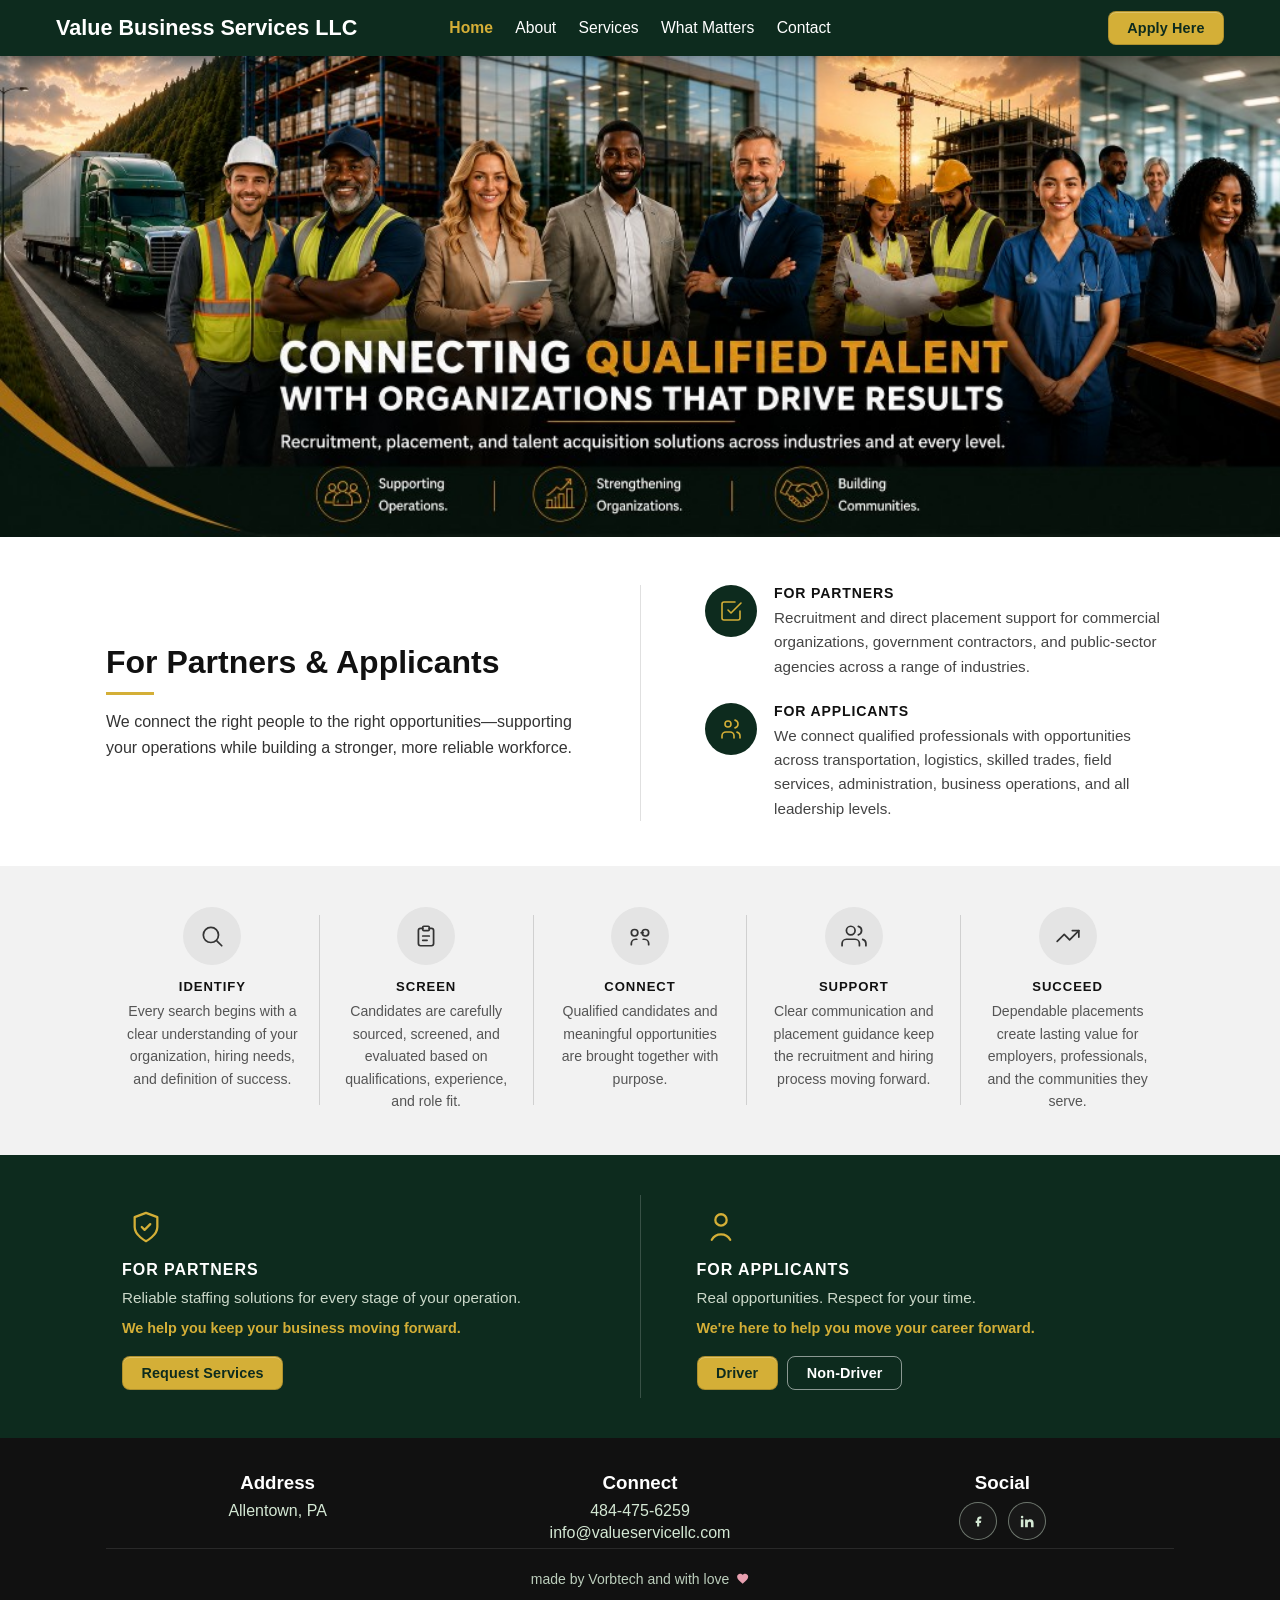
<file: index.html>
<!doctype html>
<html lang="en">
<head>
  <meta charset="UTF-8">
  <meta name="viewport" content="width=device-width, initial-scale=1.0">
  <title>Value Business Services LLC</title>
  <link rel="icon" type="image/png" href="assets/favicon.png">
  <link rel="stylesheet" href="styles.css">
</head>
<body class="page-home">
  <header class="site-header">
    <div class="nav-container">
      <a class="brand" href="#home">Value Business Services LLC</a>

      <button
        class="mobile-toggle"
        type="button"
        aria-label="Toggle navigation menu"
        aria-controls="primary-nav"
        aria-expanded="false"
      >
        <span></span>
        <span></span>
        <span></span>
      </button>

      <nav class="primary-nav" id="primary-nav">
        <a href="index.html#home" aria-current="page">Home</a>
        <a href="about.html">About</a>
        <a href="services.html">Services</a>
        <a href="other-skills.html">What Matters</a>
        <a href="contact.html">Contact</a>
        <div class="mobile-nav-actions">
          <a class="cta-button" href="index.html#apply">Apply Here</a>
        </div>
      </nav>

      <div class="nav-actions">
        <a class="cta-button" href="index.html#apply">Apply Here</a>
      </div>
    </div>
  </header>

  <main>
    <section id="home" class="hero-banner">
      <img
        class="hero-video"
        src="assets/home-hero.jpg"
        alt="Connecting qualified talent with organizations that drive results"
      />
      <div class="hero-overlay"></div>
      <div class="hero-content">
        <h1 class="hero-heading">
          <span class="hero-zip hero-zip--1">Moving freight.</span>
          <span class="hero-zip hero-zip--2">Moving people.</span>
        </h1>
        <p class="hero-sub hero-zip hero-zip--3">Reliable drivers, warehouse, and logistics staffing&nbsp;— built on relationships that last.</p>
        <div class="hero-actions hero-zip hero-zip--4">
          <a class="hero-btn hero-btn--solid" href="https://script.google.com/macros/s/AKfycbwfvKGCzIX8M-wLDsAMMoAa-cVm6tmikcRN7n4WeOmcHQv-RE8F6awNqrJYZ651OOL3/exec" target="_blank" rel="noopener noreferrer">Request Services &rarr;</a>
          <a class="hero-btn hero-btn--outline" href="https://cdlsuite.com/application.php?user_id=291772&theme=default" target="_blank" rel="noopener noreferrer">Apply Here</a>
        </div>
      </div>
    </section>

    <!-- Section 1: Value intro split -->
    <section id="about" class="home-value">
      <div class="content-wrap home-value-inner">
        <div class="home-value-left">
          <h2>For Partners &amp; Applicants</h2>
          <p>
            We connect the right people to the right opportunities—supporting
            your operations while building a stronger, more reliable workforce.
          </p>
        </div>
        <div class="home-value-right">
          <div class="home-value-card">
            <div class="home-value-icon" aria-hidden="true">
              <svg viewBox="0 0 24 24" fill="none" stroke="currentColor" stroke-width="1.6" stroke-linecap="round" stroke-linejoin="round">
                <path d="M9 11l3 3L22 4"/><path d="M21 12v7a2 2 0 01-2 2H5a2 2 0 01-2-2V5a2 2 0 012-2h11"/>
              </svg>
            </div>
            <div>
              <h3>For Partners</h3>
              <p>Recruitment and direct placement support for commercial organizations, government contractors, and public-sector agencies across a range of industries.</p>
            </div>
          </div>
          <div class="home-value-card">
            <div class="home-value-icon" aria-hidden="true">
              <svg viewBox="0 0 24 24" fill="none" stroke="currentColor" stroke-width="1.6" stroke-linecap="round" stroke-linejoin="round">
                <circle cx="9" cy="7" r="3"/><path d="M3 21v-2a4 4 0 014-4h4a4 4 0 014 4v2"/><path d="M16 3.13a4 4 0 010 7.75"/><path d="M21 21v-2a4 4 0 00-3-3.87"/>
              </svg>
            </div>
            <div>
              <h3>For Applicants</h3>
              <p>We connect qualified professionals with opportunities across transportation, logistics, skilled trades, field services, administration, business operations, and all leadership levels.</p>
            </div>
          </div>
        </div>
      </div>
    </section>

    <!-- Section 2: Process steps -->
    <section class="home-process" aria-label="Our process">
      <div class="content-wrap home-process-inner">
        <div class="home-process-step">
          <div class="home-process-icon" aria-hidden="true">
            <svg viewBox="0 0 24 24" fill="none" stroke="currentColor" stroke-width="1.6" stroke-linecap="round" stroke-linejoin="round">
              <circle cx="11" cy="11" r="7"/><line x1="21" y1="21" x2="16.65" y2="16.65"/>
            </svg>
          </div>
          <h3>Identify</h3>
          <p>Every search begins with a clear understanding of your organization, hiring needs, and definition of success.</p>
        </div>
        <div class="home-process-divider" aria-hidden="true"></div>
        <div class="home-process-step">
          <div class="home-process-icon" aria-hidden="true">
            <svg viewBox="0 0 24 24" fill="none" stroke="currentColor" stroke-width="1.6" stroke-linecap="round" stroke-linejoin="round">
              <path d="M9 5H7a2 2 0 00-2 2v12a2 2 0 002 2h10a2 2 0 002-2V7a2 2 0 00-2-2h-2"/><rect x="9" y="3" width="6" height="4" rx="1"/><path d="M9 12h6M9 16h4"/>
            </svg>
          </div>
          <h3>Screen</h3>
          <p>Candidates are carefully sourced, screened, and evaluated based on qualifications, experience, and role fit.</p>
        </div>
        <div class="home-process-divider" aria-hidden="true"></div>
        <div class="home-process-step">
          <div class="home-process-icon" aria-hidden="true">
            <svg viewBox="0 0 24 24" fill="none" stroke="currentColor" stroke-width="1.6" stroke-linecap="round" stroke-linejoin="round">
              <circle cx="7" cy="9" r="3"/><circle cx="17" cy="9" r="3"/><path d="M13 9h2"/><path d="M4 20v-1a4 4 0 014-4h1"/><path d="M20 20v-1a4 4 0 00-4-4h-1"/>
            </svg>
          </div>
          <h3>Connect</h3>
          <p>Qualified candidates and meaningful opportunities are brought together with purpose.</p>
        </div>
        <div class="home-process-divider" aria-hidden="true"></div>
        <div class="home-process-step">
          <div class="home-process-icon" aria-hidden="true">
            <svg viewBox="0 0 24 24" fill="none" stroke="currentColor" stroke-width="1.6" stroke-linecap="round" stroke-linejoin="round">
              <path d="M17 21v-2a4 4 0 00-4-4H5a4 4 0 00-4 4v2"/><circle cx="9" cy="7" r="4"/><path d="M23 21v-2a4 4 0 00-3-3.87"/><path d="M16 3.13a4 4 0 010 7.75"/>
            </svg>
          </div>
          <h3>Support</h3>
          <p>Clear communication and placement guidance keep the recruitment and hiring process moving forward.</p>
        </div>
        <div class="home-process-divider" aria-hidden="true"></div>
        <div class="home-process-step">
          <div class="home-process-icon" aria-hidden="true">
            <svg viewBox="0 0 24 24" fill="none" stroke="currentColor" stroke-width="1.6" stroke-linecap="round" stroke-linejoin="round">
              <polyline points="22 7 13.5 15.5 8.5 10.5 2 17"/><polyline points="16 7 22 7 22 13"/>
            </svg>
          </div>
          <h3>Succeed</h3>
          <p>Dependable placements create lasting value for employers, professionals, and the communities they serve.</p>
        </div>
      </div>
    </section>

    <!-- Section 3: CTA split panel -->
    <section id="apply" class="home-cta-split" aria-label="Partners and applicants">
      <div class="content-wrap home-cta-split-inner">
        <div class="home-cta-panel">
          <div class="home-cta-icon" aria-hidden="true">
            <svg viewBox="0 0 24 24" fill="none" stroke="currentColor" stroke-width="1.6" stroke-linecap="round" stroke-linejoin="round">
              <path d="M12 22s8-4 8-10V5l-8-3-8 3v7c0 6 8 10 8 10z"/><polyline points="9 12 11 14 15 10"/>
            </svg>
          </div>
          <h3>For Partners</h3>
          <p>Reliable staffing solutions for every stage of your operation.</p>
          <p class="home-cta-tagline">We help you keep your business moving forward.</p>
          <div class="home-cta-actions">
            <a class="cta-button" href="https://script.google.com/macros/s/AKfycbwfvKGCzIX8M-wLDsAMMoAa-cVm6tmikcRN7n4WeOmcHQv-RE8F6awNqrJYZ651OOL3/exec" target="_blank" rel="noopener noreferrer">Request Services</a>
          </div>
        </div>
        <div class="home-cta-divider" aria-hidden="true"></div>
        <div class="home-cta-panel">
          <div class="home-cta-icon" aria-hidden="true">
            <svg viewBox="0 0 24 24" fill="none" stroke="currentColor" stroke-width="1.6" stroke-linecap="round" stroke-linejoin="round">
              <circle cx="12" cy="7" r="4"/><path d="M5.5 21a7.5 7.5 0 0113 0"/>
            </svg>
          </div>
          <h3>For Applicants</h3>
          <p>Real opportunities. Respect for your time.</p>
          <p class="home-cta-tagline">We're here to help you move your career forward.</p>
          <div class="home-cta-actions">
            <button type="button" class="cta-button" id="driver-options-btn" aria-haspopup="dialog" aria-controls="driver-modal">Driver</button>
            <a class="cta-button cta-secondary" href="https://script.google.com/macros/s/AKfycbxPd9L8RQjDoqmspazijO7qOm7A7tRC9uc30d5BXZw7scfjqqw3wkeUxRZuIk5it-bWUw/exec" target="_blank" rel="noopener noreferrer">Non-Driver</a>
          </div>
        </div>
      </div>
    </section>

    <div class="driver-modal" id="driver-modal" role="dialog" aria-modal="true" aria-labelledby="driver-modal-title" hidden>
      <div class="driver-modal-backdrop" data-driver-dismiss></div>
      <div class="driver-modal-dialog">
        <button type="button" class="driver-modal-close" data-driver-dismiss aria-label="Close">&times;</button>
        <h2 id="driver-modal-title">Driver Application</h2>
        <p>Choose the option that works best for you.</p>
        <div class="driver-modal-actions">
          <a class="cta-button" href="https://cdlsuite.com/application.php?user_id=291772&theme=default" target="_blank" rel="noopener noreferrer">Full Application</a>
          <a class="cta-button cta-secondary" href="https://cdlsuite.com/quick_app.php?user_id=291772" target="_blank" rel="noopener noreferrer">Quick Application</a>
        </div>
      </div>
    </div>
  </main>

  <footer id="contact" class="site-footer">
    <div class="content-wrap footer-grid">
      <div class="footer-card">
        <h3>Address</h3>
        <p>Allentown, PA</p>
      </div>
      <div class="footer-card">
        <h3>Connect</h3>
        <p><a href="tel:+14844756259">484-475-6259</a></p>
        <p><a href="mailto:info@valueservicellc.com">info@valueservicellc.com</a></p>
      </div>
      <div class="footer-card">
        <h3>Social</h3>
        <div class="social-links">
          <a href="https://www.facebook.com/people/Value-Business-Services-LLC/61590250862375/" aria-label="Facebook">
            <svg viewBox="0 0 24 24" aria-hidden="true">
              <path d="M14 8h2V5h-2c-2.2 0-4 1.8-4 4v2H8v3h2v5h3v-5h2.2l.8-3H13V9c0-.6.4-1 1-1z"></path>
            </svg>
          </a>
          <a href="https://www.linkedin.com/in/value-business-services-llc-7740a62b8/details/experience/" aria-label="LinkedIn">
            <svg viewBox="0 0 24 24" aria-hidden="true">
              <rect x="4" y="9" width="3.6" height="11"></rect>
              <circle cx="5.8" cy="5.8" r="1.8"></circle>
              <path d="M10 9h3.4v1.6c.7-1.1 1.9-1.9 3.9-1.9 3 0 4.7 1.9 4.7 5.4V20h-3.6v-5c0-1.6-.6-2.7-2-2.7-1.2 0-2 .8-2.4 1.8-.1.3-.1.8-.1 1.2V20H10z"></path>
            </svg>
          </a>
        </div>
      </div>
    </div>
    <div class="content-wrap">
      <p class="footer-credit">
        made by
        <a class="footer-credit-link" href="https://vorbtech.com/" target="_blank" rel="noopener noreferrer">Vorbtech</a>
        and with love
        <svg class="footer-credit-heart" viewBox="0 0 24 24" aria-hidden="true">
          <path d="M12 21.35l-1.45-1.32C5.4 15.36 2 12.28 2 8.5 2 5.42 4.42 3 7.5 3c1.74 0 3.41.81 4.5 2.09C13.09 3.81 14.76 3 16.5 3 19.58 3 22 5.42 22 8.5c0 3.78-3.4 6.86-8.55 11.54L12 21.35z"></path>
        </svg>
      </p>
    </div>
  </footer>

  <script src="script.js"></script>
</body>
</html>
</file>
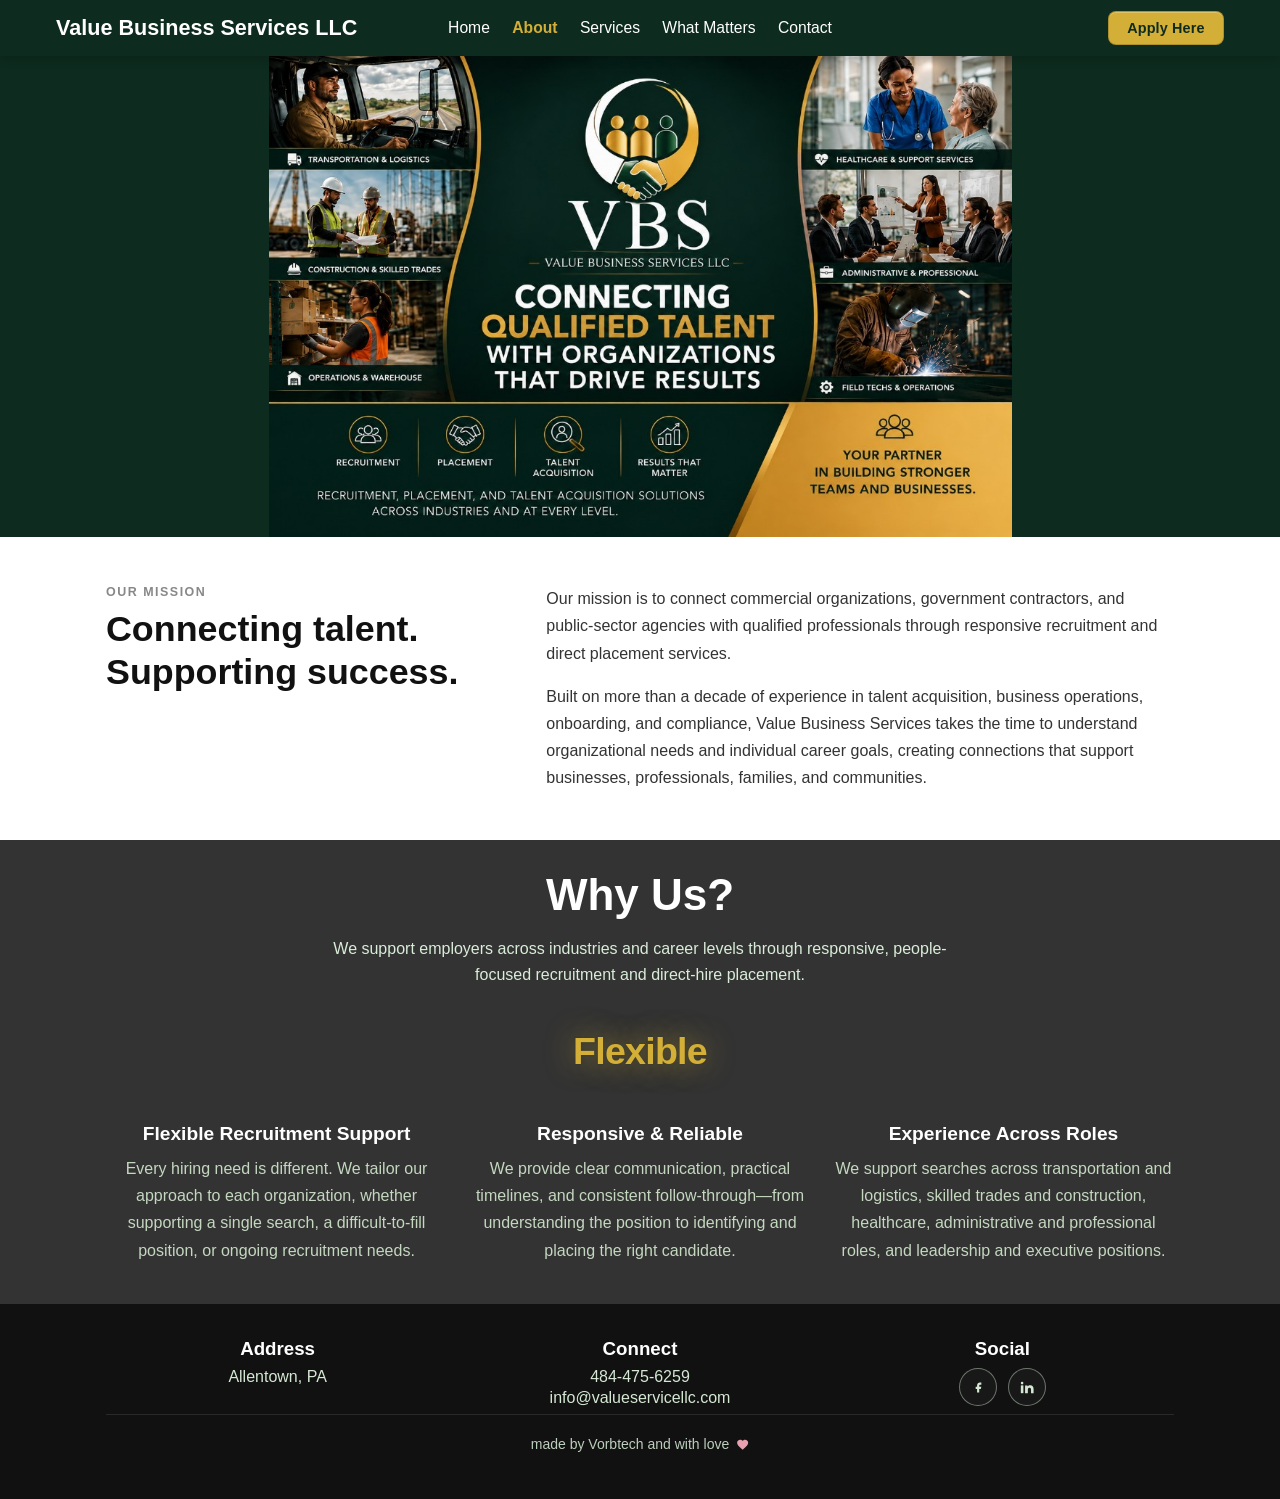
<file: about.html>
<!doctype html>
<html lang="en">

<head>
  <meta charset="UTF-8">
  <meta name="viewport" content="width=device-width, initial-scale=1.0">
  <title>About | Value Business Services LLC</title>
  <link rel="icon" type="image/png" href="assets/favicon.png">
  <link rel="stylesheet" href="styles.css">
</head>

<body class="page-about">
  <header class="site-header">
    <div class="nav-container">
      <a class="brand" href="index.html#home">Value Business Services LLC</a>

      <button class="mobile-toggle" type="button" aria-label="Toggle navigation menu" aria-controls="primary-nav"
        aria-expanded="false">
        <span></span>
        <span></span>
        <span></span>
      </button>

      <nav class="primary-nav" id="primary-nav">
        <a href="index.html#home">Home</a>
        <a href="about.html" aria-current="page">About</a>
        <a href="services.html">Services</a>
        <a href="other-skills.html">What Matters</a>
        <a href="contact.html">Contact</a>
        <div class="mobile-nav-actions">
          <a class="cta-button" href="index.html#apply">Apply Here</a>
        </div>
      </nav>

      <div class="nav-actions">
        <a class="cta-button" href="index.html#apply">Apply Here</a>
      </div>
    </div>
  </header>

  <main>
    <section class="about-hero">
      <div class="about-hero-overlay"></div>
      <div class="about-hero-text">
        <p class="about-hero-label">About Us</p>
        <h1 class="about-hero-heading">We put the right people<br>behind the wheel.</h1>
      </div>
    </section>

    <div class="about-divider" aria-hidden="true"></div>

    <section class="about-mission">
      <div class="content-wrap about-mission-inner">
        <div class="about-mission-left">
          <p class="about-mission-label">Our Mission</p>
          <h2 class="about-mission-heading">Connecting talent. Supporting success.</h2>
        </div>
        <div class="about-mission-right">
          <p>
            Our mission is to connect commercial organizations, government contractors, and public-sector
            agencies with qualified professionals through responsive recruitment and direct placement services.
          </p>
          <p>
            Built on more than a decade of experience in talent acquisition, business operations, onboarding,
            and compliance, Value Business Services takes the time to understand organizational needs and
            individual career goals, creating connections that support businesses, professionals, families,
            and communities.
          </p>
        </div>
      </div>
    </section>

    <section class="why-section">
      <div class="content-wrap">
        <h2>Why Us?</h2>
        <p class="why-intro">
          We support employers across industries and career levels through responsive, people-focused
          recruitment and direct-hire placement.
        </p>
        <div class="why-value-rotator" aria-live="polite" aria-atomic="true">
          <span id="why-value-rotator-text" class="why-value-rotator__text">Flexible</span>
        </div>
        <div class="why-grid">
          <article class="why-card">
            <h3>Flexible Recruitment Support</h3>
            <p>
              Every hiring need is different. We tailor our approach to each organization, whether
              supporting a single search, a difficult-to-fill position, or ongoing recruitment needs.
            </p>
          </article>
          <article class="why-card">
            <h3>Responsive &amp; Reliable</h3>
            <p>
              We provide clear communication, practical timelines, and consistent follow-through&mdash;from
              understanding the position to identifying and placing the right candidate.
            </p>
          </article>
          <article class="why-card">
            <h3>Experience Across Roles</h3>
            <p>
              We support searches across transportation and logistics, skilled trades and construction,
              healthcare, administrative and professional roles, and leadership and executive positions.
            </p>
          </article>
        </div>
      </div>
    </section>
  </main>

  <footer id="contact" class="site-footer">
    <div class="content-wrap footer-grid">
      <div class="footer-card">
        <h3>Address</h3>
        <p>Allentown, PA</p>
      </div>
      <div class="footer-card">
        <h3>Connect</h3>
        <p><a href="tel:+14844756259">484-475-6259</a></p>
        <p><a href="mailto:info@valueservicellc.com">info@valueservicellc.com</a></p>
      </div>
      <div class="footer-card">
        <h3>Social</h3>
        <div class="social-links">
          <a href="https://www.facebook.com/people/Value-Business-Services-LLC/61590250862375/" aria-label="Facebook">
            <svg viewBox="0 0 24 24" aria-hidden="true">
              <path d="M14 8h2V5h-2c-2.2 0-4 1.8-4 4v2H8v3h2v5h3v-5h2.2l.8-3H13V9c0-.6.4-1 1-1z"></path>
            </svg>
          </a>
          <a href="https://www.linkedin.com/in/value-business-services-llc-7740a62b8/details/experience/"
            aria-label="LinkedIn">
            <svg viewBox="0 0 24 24" aria-hidden="true">
              <rect x="4" y="9" width="3.6" height="11"></rect>
              <circle cx="5.8" cy="5.8" r="1.8"></circle>
              <path
                d="M10 9h3.4v1.6c.7-1.1 1.9-1.9 3.9-1.9 3 0 4.7 1.9 4.7 5.4V20h-3.6v-5c0-1.6-.6-2.7-2-2.7-1.2 0-2 .8-2.4 1.8-.1.3-.1.8-.1 1.2V20H10z">
              </path>
            </svg>
          </a>
        </div>
      </div>
    </div>
    <div class="content-wrap">
      <p class="footer-credit">
        made by
        <a class="footer-credit-link" href="https://vorbtech.com/" target="_blank"
          rel="noopener noreferrer">Vorbtech</a>
        and with love
        <svg class="footer-credit-heart" viewBox="0 0 24 24" aria-hidden="true">
          <path
            d="M12 21.35l-1.45-1.32C5.4 15.36 2 12.28 2 8.5 2 5.42 4.42 3 7.5 3c1.74 0 3.41.81 4.5 2.09C13.09 3.81 14.76 3 16.5 3 19.58 3 22 5.42 22 8.5c0 3.78-3.4 6.86-8.55 11.54L12 21.35z">
          </path>
        </svg>
      </p>
    </div>
  </footer>

  <script src="script.js"></script>
</body>

</html>
</file>
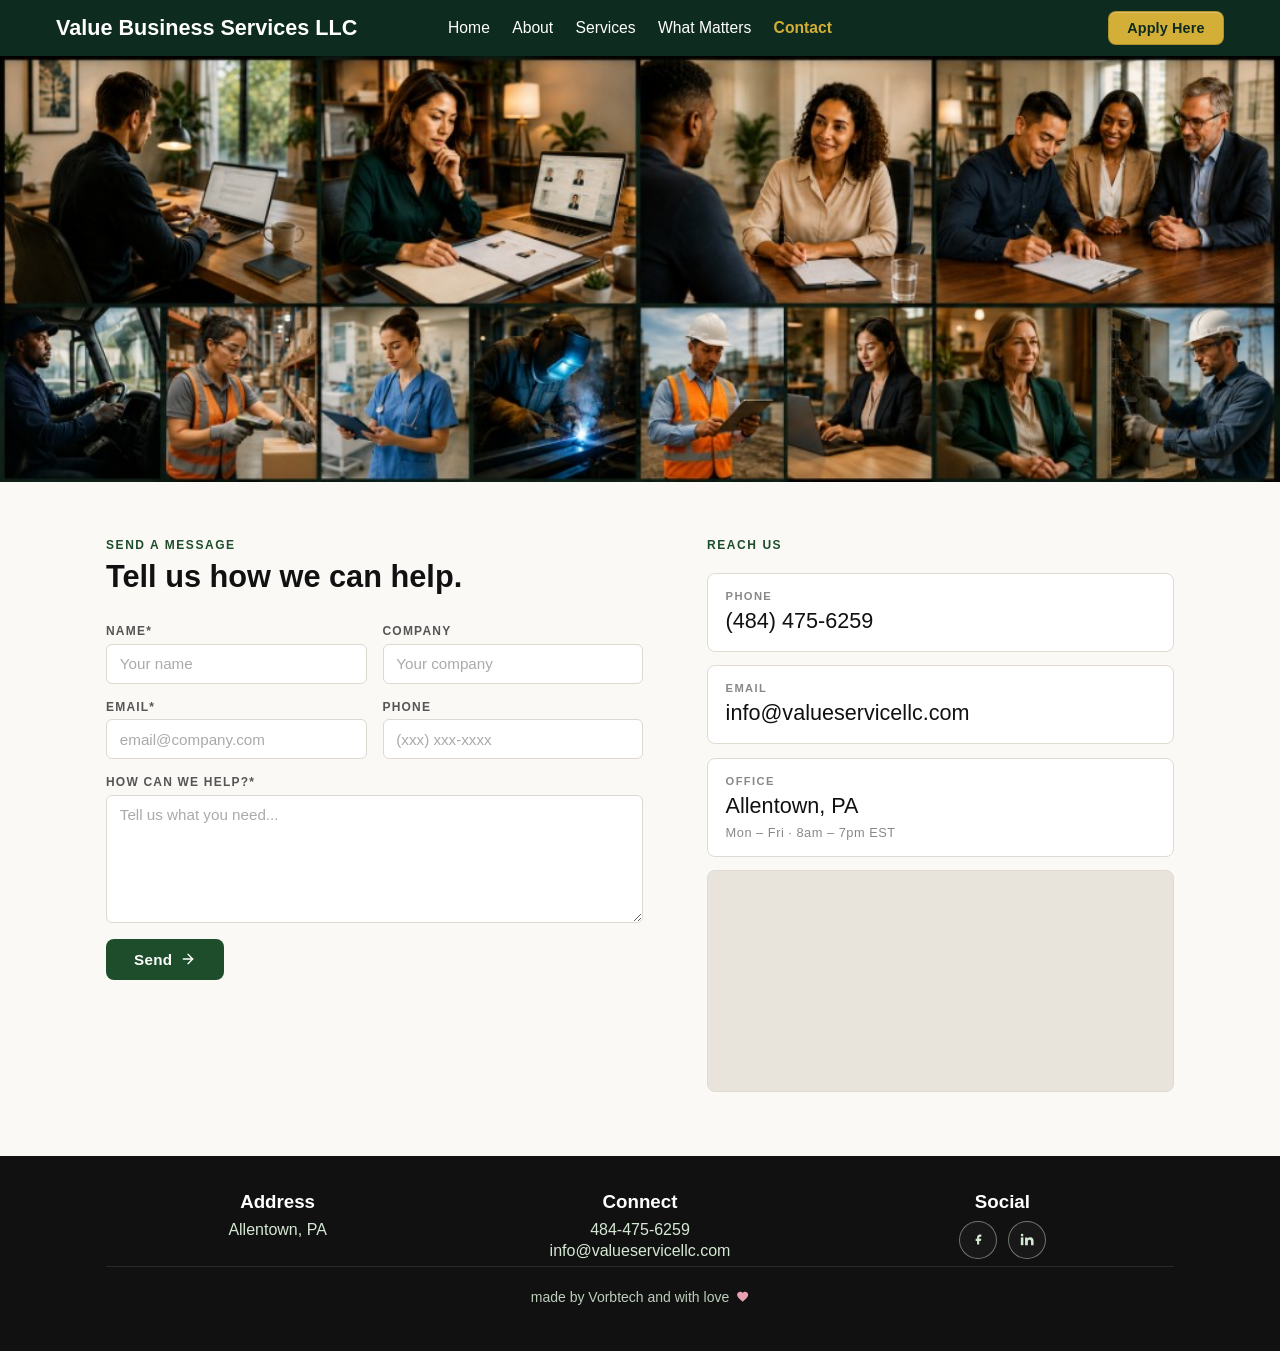
<file: contact.html>
<!doctype html>
<html lang="en">

<head>
  <meta charset="UTF-8">
  <meta name="viewport" content="width=device-width, initial-scale=1.0">
  <title>Contact | Value Business Services LLC</title>
  <link rel="icon" type="image/png" href="assets/favicon.png">
  <link rel="stylesheet" href="styles.css">
</head>

<body class="page-contact">
  <header class="site-header">
    <div class="nav-container">
      <a class="brand" href="index.html#home">Value Business Services LLC</a>

      <button class="mobile-toggle" type="button" aria-label="Toggle navigation menu" aria-controls="primary-nav"
        aria-expanded="false">
        <span></span>
        <span></span>
        <span></span>
      </button>

      <nav class="primary-nav" id="primary-nav">
        <a href="index.html#home">Home</a>
        <a href="about.html">About</a>
        <a href="services.html">Services</a>
        <a href="other-skills.html">What Matters</a>
        <a href="contact.html" aria-current="page">Contact</a>
        <div class="mobile-nav-actions">
          <a class="cta-button" href="index.html#apply">Apply Here</a>
        </div>
      </nav>

      <div class="nav-actions">
        <a class="cta-button" href="index.html#apply">Apply Here</a>
      </div>
    </div>
  </header>

  <main>

    <!-- Hero -->
    <section class="contact-hero">
      <div class="contact-hero-overlay"></div>
      <div class="contact-hero-text">
        <p class="contact-hero-label">Contact</p>
        <h1 class="contact-hero-heading">Wave us down.</h1>
      </div>
    </section>

    <!-- Contact body -->
    <section class="contact-body" id="contact-form">
      <div class="content-wrap contact-body-inner">

        <!-- Left: form -->
        <div class="contact-form-col">
          <p class="contact-col-label">Send a Message</p>
          <h2 class="contact-col-heading">Tell us how we can help.</h2>

          <form class="contact-form" name="contact" method="POST" data-netlify="true" netlify-honeypot="bot-field"
            action="/contact.html">
            <p class="contact-form-honeypot" aria-hidden="true">
              <label>
                Do not fill in this field:
                <input type="text" name="bot-field" autocomplete="off" tabindex="-1">
              </label>
            </p>

            <div class="contact-form-row">
              <div class="contact-form-field">
                <label for="cf-name">Name*</label>
                <input id="cf-name" name="name" type="text" placeholder="Your name" required autocomplete="name">
              </div>
              <div class="contact-form-field">
                <label for="cf-company">Company</label>
                <input id="cf-company" name="company" type="text" placeholder="Your company"
                  autocomplete="organization">
              </div>
            </div>

            <div class="contact-form-row">
              <div class="contact-form-field">
                <label for="cf-email">Email*</label>
                <input id="cf-email" name="email" type="email" inputmode="email" autocomplete="email"
                  placeholder="email@company.com" required pattern="[a-zA-Z0-9._+\-]+@[a-zA-Z0-9.\-]+\.[a-zA-Z]{2,}"
                  title="Use a full address with @ and a domain ending (for example, .com or .org).">
              </div>
              <div class="contact-form-field">
                <label for="cf-phone">Phone</label>
                <input id="cf-phone" name="phone" type="tel" inputmode="numeric" autocomplete="tel"
                  placeholder="(xxx) xxx-xxxx">
              </div>
            </div>

            <div class="contact-form-field">
              <label for="cf-message">How can we help?*</label>
              <textarea id="cf-message" name="message" rows="5" placeholder="Tell us what you need..." required
                autocomplete="off"></textarea>
            </div>

            <button type="submit" class="contact-submit-btn">
              Send
              <svg viewBox="0 0 24 24" fill="none" stroke="currentColor" stroke-width="2" stroke-linecap="round"
                stroke-linejoin="round" aria-hidden="true">
                <line x1="5" y1="12" x2="19" y2="12" />
                <polyline points="12 5 19 12 12 19" />
              </svg>
            </button>
          </form>
        </div>

        <!-- Right: info + map -->
        <div class="contact-info-col">
          <p class="contact-col-label">Reach Us</p>

          <div class="contact-info-card">
            <p class="contact-info-card-label">Phone</p>
            <a class="contact-info-card-value" href="tel:+14844756259">(484) 475-6259</a>
          </div>

          <div class="contact-info-card">
            <p class="contact-info-card-label">Email</p>
            <a class="contact-info-card-value"
              href="mailto:info@valueservicellc.com">info@valueservicellc.com</a>
          </div>

          <div class="contact-info-card">
            <p class="contact-info-card-label">Office</p>
            <p class="contact-info-card-value">Allentown, PA</p>
            <p class="contact-info-card-hours">Mon &ndash; Fri &middot; 8am &ndash; 7pm EST</p>
          </div>

          <div class="contact-map-wrap">
            <iframe class="contact-map" title="Value Business Services LLC location — Allentown, PA"
              src="https://maps.google.com/maps?q=Allentown,+PA&t=&z=13&ie=UTF8&iwloc=&output=embed" loading="lazy"
              allowfullscreen referrerpolicy="no-referrer-when-downgrade"></iframe>
          </div>
        </div>

      </div>
    </section>

  </main>

  <footer id="footer-contact" class="site-footer">
    <div class="content-wrap footer-grid">
      <div class="footer-card">
        <h3>Address</h3>
        <p>Allentown, PA</p>
      </div>
      <div class="footer-card">
        <h3>Connect</h3>
        <p><a href="tel:+14844756259">484-475-6259</a></p>
        <p><a href="mailto:info@valueservicellc.com">info@valueservicellc.com</a></p>
      </div>
      <div class="footer-card">
        <h3>Social</h3>
        <div class="social-links">
          <a href="https://www.facebook.com/people/Value-Business-Services-LLC/61590250862375/" aria-label="Facebook">
            <svg viewBox="0 0 24 24" aria-hidden="true">
              <path d="M14 8h2V5h-2c-2.2 0-4 1.8-4 4v2H8v3h2v5h3v-5h2.2l.8-3H13V9c0-.6.4-1 1-1z"></path>
            </svg>
          </a>
          <a href="https://www.linkedin.com/in/value-business-services-llc-7740a62b8/details/experience/"
            aria-label="LinkedIn">
            <svg viewBox="0 0 24 24" aria-hidden="true">
              <rect x="4" y="9" width="3.6" height="11"></rect>
              <circle cx="5.8" cy="5.8" r="1.8"></circle>
              <path
                d="M10 9h3.4v1.6c.7-1.1 1.9-1.9 3.9-1.9 3 0 4.7 1.9 4.7 5.4V20h-3.6v-5c0-1.6-.6-2.7-2-2.7-1.2 0-2 .8-2.4 1.8-.1.3-.1.8-.1 1.2V20H10z">
              </path>
            </svg>
          </a>
        </div>
      </div>
    </div>
    <div class="content-wrap">
      <p class="footer-credit">
        made by
        <a class="footer-credit-link" href="https://vorbtech.com/" target="_blank"
          rel="noopener noreferrer">Vorbtech</a>
        and with love
        <svg class="footer-credit-heart" viewBox="0 0 24 24" aria-hidden="true">
          <path
            d="M12 21.35l-1.45-1.32C5.4 15.36 2 12.28 2 8.5 2 5.42 4.42 3 7.5 3c1.74 0 3.41.81 4.5 2.09C13.09 3.81 14.76 3 16.5 3 19.58 3 22 5.42 22 8.5c0 3.78-3.4 6.86-8.55 11.54L12 21.35z">
          </path>
        </svg>
      </p>
    </div>
  </footer>

  <script src="script.js"></script>
</body>

</html>
</file>
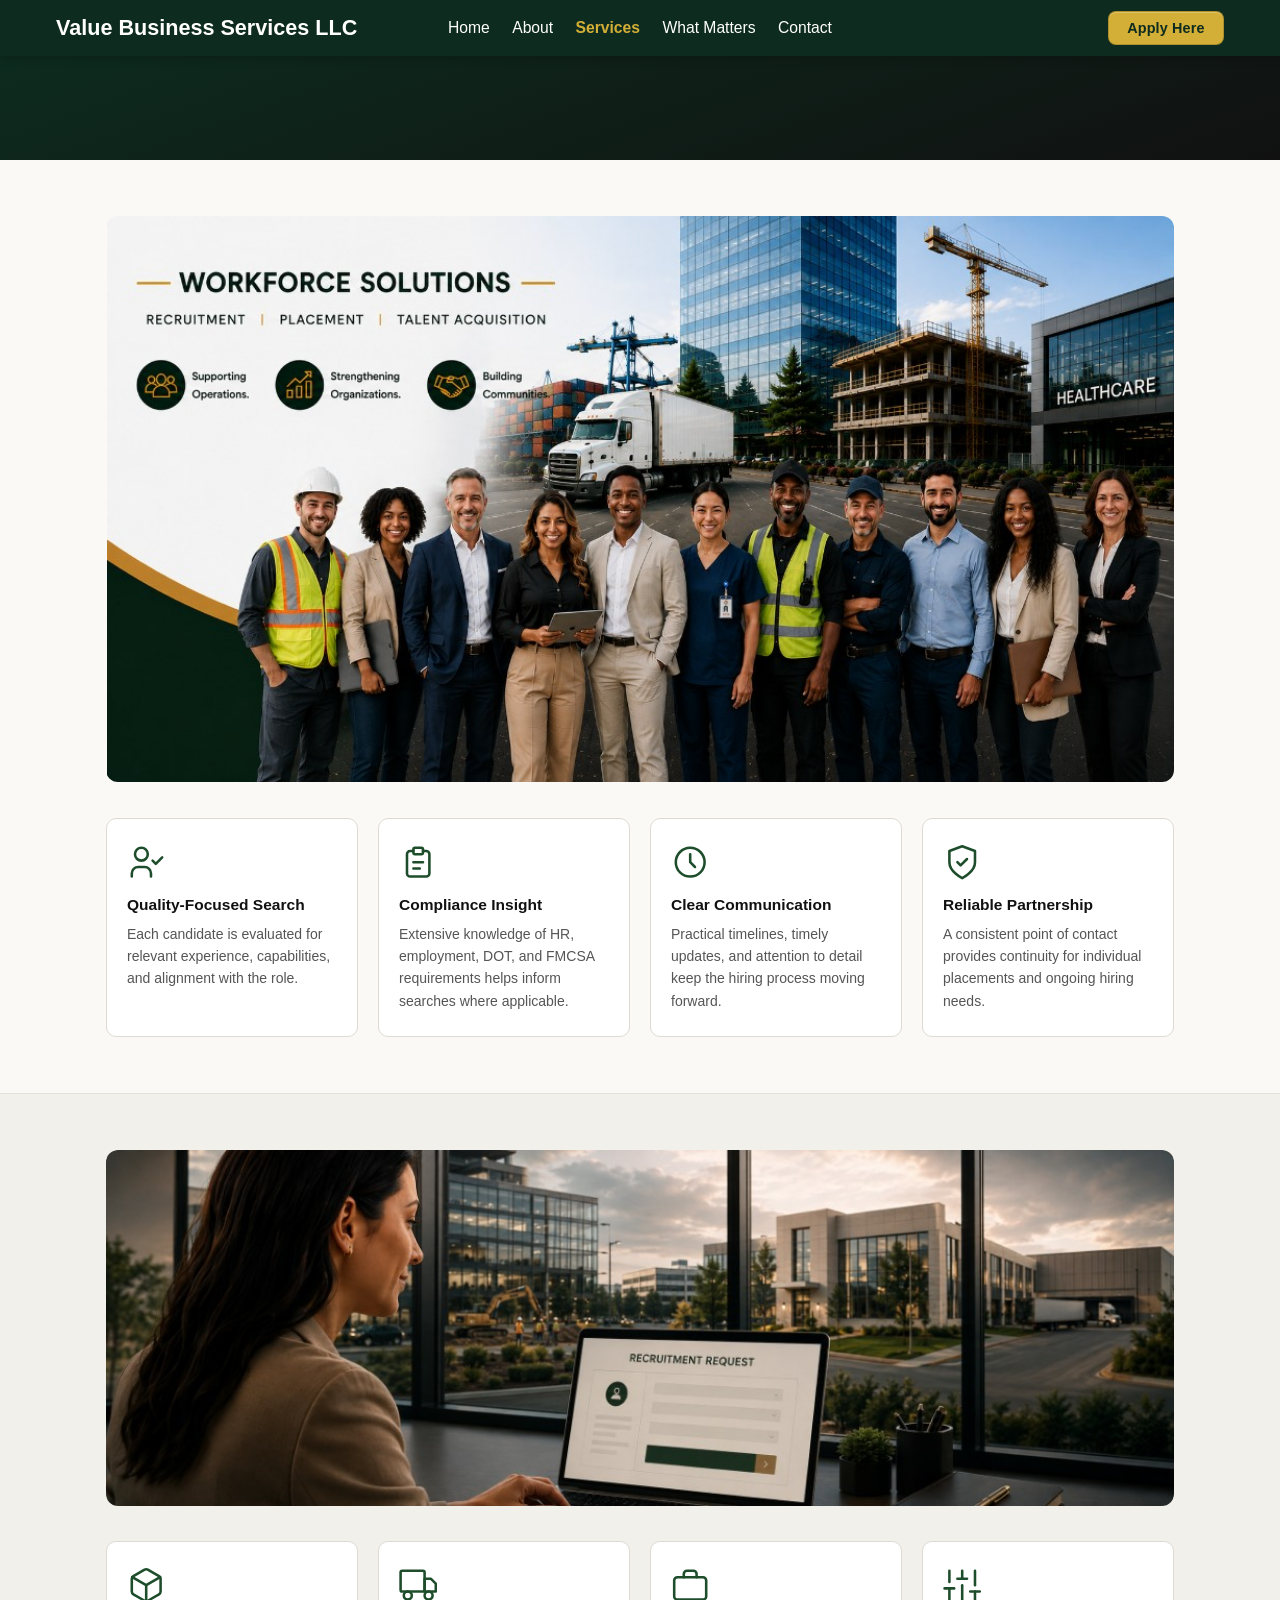
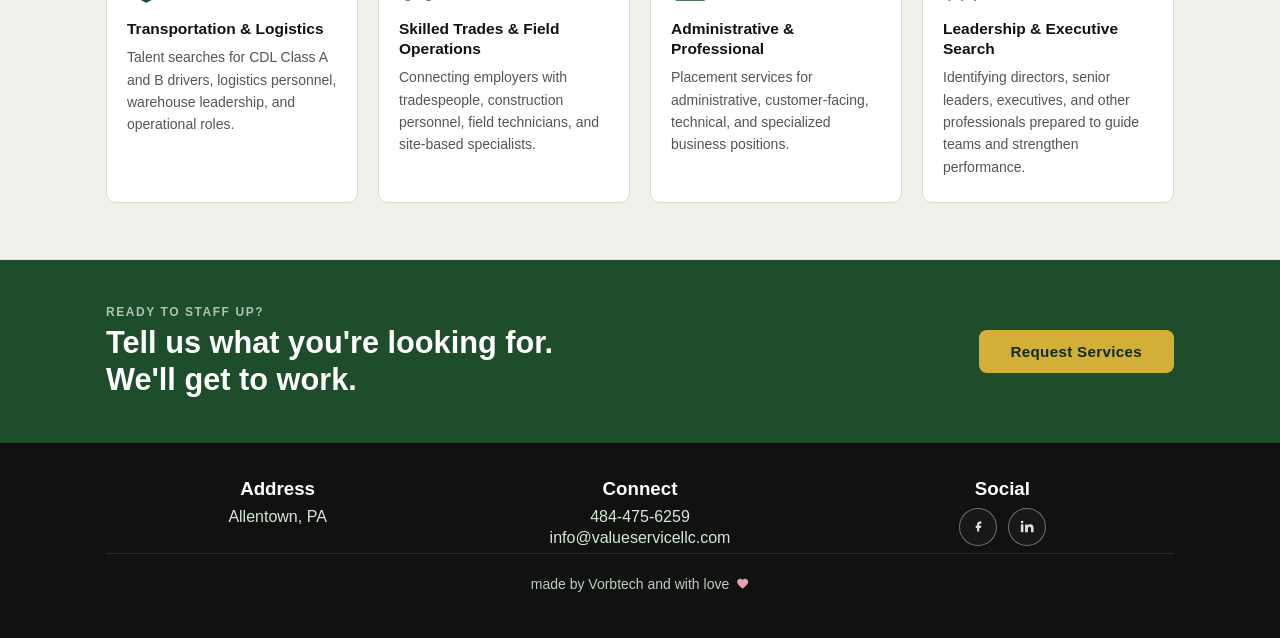
<file: services.html>
<!doctype html>
<html lang="en">
<head>
  <meta charset="UTF-8">
  <meta name="viewport" content="width=device-width, initial-scale=1.0">
  <title>Services | Value Business Services LLC</title>
  <link rel="icon" type="image/png" href="assets/favicon.png">
  <link rel="stylesheet" href="styles.css">
</head>
<body class="page-services">
  <header class="site-header">
    <div class="nav-container">
      <a class="brand" href="index.html#home">Value Business Services LLC</a>

      <button
        class="mobile-toggle"
        type="button"
        aria-label="Toggle navigation menu"
        aria-controls="primary-nav"
        aria-expanded="false"
      >
        <span></span>
        <span></span>
        <span></span>
      </button>

      <nav class="primary-nav" id="primary-nav">
        <a href="index.html#home">Home</a>
        <a href="about.html">About</a>
        <a href="services.html" aria-current="page">Services</a>
        <a href="other-skills.html">What Matters</a>
        <a href="contact.html">Contact</a>
        <div class="mobile-nav-actions">
          <a class="cta-button" href="index.html#apply">Apply Here</a>
        </div>
      </nav>

      <div class="nav-actions">
        <a class="cta-button" href="index.html#apply">Apply Here</a>
      </div>
    </div>
  </header>

  <main>

    <!-- Intro hero -->
    <section class="services-hero">
      <div class="content-wrap">
        <p class="services-hero-label">Services</p>
        <h1 class="services-hero-heading">What we do&nbsp;—<br>and who we move.</h1>
        <p class="services-hero-sub">Two areas we work in. One focus: finding the right people for the role.</p>
      </div>
    </section>

    <!-- Category 01: Transportation Staffing -->
    <section class="svc-category" aria-labelledby="svc-cat-1-heading">
      <div class="content-wrap">
        <div class="svc-category-header svc-category-header--transport">
          <div class="svc-category-header-overlay"></div>
          <div class="svc-category-header-text">
            <p class="svc-category-label">01 &mdash; Transportation Staffing Solutions</p>
            <h2 id="svc-cat-1-heading" class="svc-category-heading">Drivers you can put behind<br>the wheel today.</h2>
          </div>
        </div>
        <div class="svc-grid">

          <article class="svc-card">
            <div class="svc-card-icon" aria-hidden="true">
              <svg viewBox="0 0 24 24" fill="none" stroke="currentColor" stroke-width="1.6" stroke-linecap="round" stroke-linejoin="round">
                <circle cx="9" cy="7" r="4"/><path d="M3 21v-2a4 4 0 014-4h4a4 4 0 014 4v2"/><polyline points="16 11 18 13 22 9"/>
              </svg>
            </div>
            <h3>Quality-Focused Search</h3>
            <p>Each candidate is evaluated for relevant experience, capabilities, and alignment with the role.</p>
          </article>

          <article class="svc-card">
            <div class="svc-card-icon" aria-hidden="true">
              <svg viewBox="0 0 24 24" fill="none" stroke="currentColor" stroke-width="1.6" stroke-linecap="round" stroke-linejoin="round">
                <path d="M9 5H7a2 2 0 00-2 2v12a2 2 0 002 2h10a2 2 0 002-2V7a2 2 0 00-2-2h-2"/><rect x="9" y="3" width="6" height="4" rx="1"/><path d="M9 12h6M9 16h4"/>
              </svg>
            </div>
            <h3>Compliance Insight</h3>
            <p>Extensive knowledge of HR, employment, DOT, and FMCSA requirements helps inform searches where applicable.</p>
          </article>

          <article class="svc-card">
            <div class="svc-card-icon" aria-hidden="true">
              <svg viewBox="0 0 24 24" fill="none" stroke="currentColor" stroke-width="1.6" stroke-linecap="round" stroke-linejoin="round">
                <circle cx="12" cy="12" r="9"/><polyline points="12 7 12 12 15 15"/>
              </svg>
            </div>
            <h3>Clear Communication</h3>
            <p>Practical timelines, timely updates, and attention to detail keep the hiring process moving forward.</p>
          </article>

          <article class="svc-card">
            <div class="svc-card-icon" aria-hidden="true">
              <svg viewBox="0 0 24 24" fill="none" stroke="currentColor" stroke-width="1.6" stroke-linecap="round" stroke-linejoin="round">
                <path d="M12 22s8-4 8-10V5l-8-3-8 3v7c0 6 8 10 8 10z"/><polyline points="9 12 11 14 15 10"/>
              </svg>
            </div>
            <h3>Reliable Partnership</h3>
            <p>A consistent point of contact provides continuity for individual placements and ongoing hiring needs.</p>
          </article>

        </div>
      </div>
    </section>

    <!-- Category 02: Logistics & Warehouse -->
    <section class="svc-category svc-category--alt" aria-labelledby="svc-cat-2-heading">
      <div class="content-wrap">
        <div class="svc-category-header svc-category-header--logistics">
          <div class="svc-category-header-overlay"></div>
          <div class="svc-category-header-text">
            <p class="svc-category-label">02 &mdash; Logistics &amp; Warehouse Partnerships</p>
            <h2 id="svc-cat-2-heading" class="svc-category-heading">From the dock<br>to the C-suite.</h2>
          </div>
        </div>
        <div class="svc-grid">

          <article class="svc-card">
            <div class="svc-card-icon" aria-hidden="true">
              <svg viewBox="0 0 24 24" fill="none" stroke="currentColor" stroke-width="1.6" stroke-linecap="round" stroke-linejoin="round">
                <path d="M21 16V8a2 2 0 00-1-1.73l-7-4a2 2 0 00-2 0l-7 4A2 2 0 003 8v8a2 2 0 001 1.73l7 4a2 2 0 002 0l7-4A2 2 0 0021 16z"/><polyline points="3.27 6.96 12 12.01 20.73 6.96"/><line x1="12" y1="22.08" x2="12" y2="12"/>
              </svg>
            </div>
            <h3>Transportation &amp; Logistics</h3>
            <p>Talent searches for CDL Class A and B drivers, logistics personnel, warehouse leadership, and operational roles.</p>
          </article>

          <article class="svc-card">
            <div class="svc-card-icon" aria-hidden="true">
              <svg viewBox="0 0 24 24" fill="none" stroke="currentColor" stroke-width="1.6" stroke-linecap="round" stroke-linejoin="round">
                <rect x="1" y="3" width="15" height="13" rx="1"/><polygon points="16 8 20 8 23 11 23 16 16 16 16 8"/><circle cx="5.5" cy="18.5" r="2.5"/><circle cx="18.5" cy="18.5" r="2.5"/>
              </svg>
            </div>
            <h3>Skilled Trades &amp; Field Operations</h3>
            <p>Connecting employers with tradespeople, construction personnel, field technicians, and site-based specialists.</p>
          </article>

          <article class="svc-card">
            <div class="svc-card-icon" aria-hidden="true">
              <svg viewBox="0 0 24 24" fill="none" stroke="currentColor" stroke-width="1.6" stroke-linecap="round" stroke-linejoin="round">
                <rect x="2" y="7" width="20" height="14" rx="2"/><path d="M16 7V5a2 2 0 00-2-2h-4a2 2 0 00-2 2v2"/>
              </svg>
            </div>
            <h3>Administrative &amp; Professional</h3>
            <p>Placement services for administrative, customer-facing, technical, and specialized business positions.</p>
          </article>

          <article class="svc-card">
            <div class="svc-card-icon" aria-hidden="true">
              <svg viewBox="0 0 24 24" fill="none" stroke="currentColor" stroke-width="1.6" stroke-linecap="round" stroke-linejoin="round">
                <line x1="4" y1="21" x2="4" y2="14"/><line x1="4" y1="10" x2="4" y2="3"/><line x1="12" y1="21" x2="12" y2="12"/><line x1="12" y1="8" x2="12" y2="3"/><line x1="20" y1="21" x2="20" y2="16"/><line x1="20" y1="12" x2="20" y2="3"/><line x1="1" y1="14" x2="7" y2="14"/><line x1="9" y1="8" x2="15" y2="8"/><line x1="17" y1="16" x2="23" y2="16"/>
              </svg>
            </div>
            <h3>Leadership &amp; Executive Search</h3>
            <p>Identifying directors, senior leaders, executives, and other professionals prepared to guide teams and strengthen performance.</p>
          </article>

        </div>
      </div>
    </section>

    <!-- CTA Banner -->
    <section class="svc-cta-banner" aria-label="Call to action">
      <div class="content-wrap svc-cta-banner-inner">
        <div class="svc-cta-text">
          <p class="svc-cta-label">Ready to staff up?</p>
          <h2 class="svc-cta-heading">Tell us what you're looking for.<br>We'll get to work.</h2>
        </div>
        <a class="svc-cta-btn" href="https://script.google.com/macros/s/AKfycbwfvKGCzIX8M-wLDsAMMoAa-cVm6tmikcRN7n4WeOmcHQv-RE8F6awNqrJYZ651OOL3/exec" target="_blank" rel="noopener noreferrer">Request Services</a>
      </div>
    </section>

  </main>

  <footer id="contact" class="site-footer">
    <div class="content-wrap footer-grid">
      <div class="footer-card">
        <h3>Address</h3>
        <p>Allentown, PA</p>
      </div>
      <div class="footer-card">
        <h3>Connect</h3>
        <p><a href="tel:+14844756259">484-475-6259</a></p>
        <p><a href="mailto:info@valueservicellc.com">info@valueservicellc.com</a></p>
      </div>
      <div class="footer-card">
        <h3>Social</h3>
        <div class="social-links">
          <a href="https://www.facebook.com/people/Value-Business-Services-LLC/61590250862375/" aria-label="Facebook">
            <svg viewBox="0 0 24 24" aria-hidden="true">
              <path d="M14 8h2V5h-2c-2.2 0-4 1.8-4 4v2H8v3h2v5h3v-5h2.2l.8-3H13V9c0-.6.4-1 1-1z"></path>
            </svg>
          </a>
          <a href="https://www.linkedin.com/in/value-business-services-llc-7740a62b8/details/experience/" aria-label="LinkedIn">
            <svg viewBox="0 0 24 24" aria-hidden="true">
              <rect x="4" y="9" width="3.6" height="11"></rect>
              <circle cx="5.8" cy="5.8" r="1.8"></circle>
              <path d="M10 9h3.4v1.6c.7-1.1 1.9-1.9 3.9-1.9 3 0 4.7 1.9 4.7 5.4V20h-3.6v-5c0-1.6-.6-2.7-2-2.7-1.2 0-2 .8-2.4 1.8-.1.3-.1.8-.1 1.2V20H10z"></path>
            </svg>
          </a>
        </div>
      </div>
    </div>
    <div class="content-wrap">
      <p class="footer-credit">
        made by
        <a class="footer-credit-link" href="https://vorbtech.com/" target="_blank" rel="noopener noreferrer">Vorbtech</a>
        and with love
        <svg class="footer-credit-heart" viewBox="0 0 24 24" aria-hidden="true">
          <path d="M12 21.35l-1.45-1.32C5.4 15.36 2 12.28 2 8.5 2 5.42 4.42 3 7.5 3c1.74 0 3.41.81 4.5 2.09C13.09 3.81 14.76 3 16.5 3 19.58 3 22 5.42 22 8.5c0 3.78-3.4 6.86-8.55 11.54L12 21.35z"></path>
        </svg>
      </p>
    </div>
  </footer>

  <script src="script.js"></script>
</body>
</html>
</file>
<file: styles.css>
:root {
  --nav-bg: #0d2b1e;
  --text: #ffffff;
  --hover: #d4af37;
  --button-bg: #1e4d2b;
  --button-bg-hover: #2a6b3a;
  --nav-cta-solid: #d4af37;
  --nav-cta-solid-hover: #e6c15c;
  --nav-cta-outline: rgba(255, 255, 255, 0.52);
  --nav-cta-outline-hover: rgba(255, 255, 255, 0.78);
  --section-green: #1e4d2b;
  --footer-bg: #111111;
}

* {
  box-sizing: border-box;
}

body {
  margin: 0;
  font-family: "Segoe UI", Tahoma, Geneva, Verdana, sans-serif;
  color: #111111;
  background: #faf9f6;
  overflow-x: hidden;
}

.site-header {
  position: sticky;
  top: 0;
  z-index: 1000;
  background: var(--nav-bg);
  min-height: 56px;
  box-shadow: 0 2px 10px rgba(0, 0, 0, 0.22);
}

.nav-container {
  max-width: 1200px;
  margin: 0 auto;
  padding: 0 1rem;
  min-height: 56px;
  display: grid;
  grid-template-columns: 1fr auto 1fr;
  align-items: center;
  column-gap: 1.25rem;
}

.brand {
  color: var(--text);
  text-decoration: none;
  font-size: 1.35rem;
  font-weight: 600;
  line-height: 1;
  white-space: nowrap;
  justify-self: start;
}

.primary-nav {
  display: flex;
  justify-content: center;
  gap: 1.2rem;
  justify-self: center;
}

.primary-nav a {
  color: var(--text);
  text-decoration: none;
  font-size: 0.98rem;
  padding: 0.35rem 0.1rem;
  transition: color 0.2s ease;
}

.primary-nav a:hover {
  color: var(--hover);
}

.primary-nav a[aria-current="page"] {
  color: var(--hover);
  font-weight: 600;
}

.cta-button,
.btn--primary {
  display: inline-flex;
  align-items: center;
  justify-content: center;
  color: #0d2b1e;
  text-decoration: none;
  font-size: 0.9rem;
  font-weight: 700;
  letter-spacing: 0.01em;
  border-radius: 8px;
  padding: 0.5rem 1.15rem;
  background: var(--nav-cta-solid);
  border: 1px solid rgba(0, 0, 0, 0.18);
  box-shadow: 0 1px 0 rgba(255, 255, 255, 0.25) inset;
  transition:
    background 0.2s ease,
    border-color 0.2s ease,
    color 0.2s ease,
    transform 0.2s ease,
    box-shadow 0.22s ease;
}

button.btn--primary {
  font: inherit;
  margin: 0;
  cursor: pointer;
  appearance: none;
  -webkit-appearance: none;
}

.btn--primary:disabled {
  opacity: 0.55;
  cursor: not-allowed;
  transform: none;
}

.cta-button:hover:not(.cta-secondary),
.btn--primary:hover:not(:disabled) {
  background: var(--nav-cta-solid-hover);
  border-color: rgba(0, 0, 0, 0.22);
  transform: translateY(-2px);
  box-shadow:
    0 1px 0 rgba(255, 255, 255, 0.35) inset,
    0 10px 28px rgba(212, 175, 55, 0.55),
    0 0 0 1px rgba(230, 193, 92, 0.45);
}

.cta-button.cta-secondary {
  background: transparent;
  border: 1px solid var(--nav-cta-outline);
  color: #ffffff;
  box-shadow: none;
}

.cta-button.cta-secondary:hover {
  background: rgba(255, 255, 255, 0.07);
  border-color: var(--nav-cta-outline-hover);
  transform: none;
  box-shadow: none;
}

.nav-actions {
  display: inline-flex;
  align-items: center;
  gap: 0.7rem;
  justify-self: end;
}

.mobile-nav-actions {
  display: none;
}

.content-wrap {
  max-width: 1100px;
  margin: 0 auto;
  padding: 0 1rem;
}

.hero-banner {
  position: relative;
  width: 100%;
  aspect-ratio: 1024 / 385;
  overflow: hidden;
  background-color: #0d2b1e;
  display: flex;
  align-items: flex-end;
}

.hero-video {
  position: absolute;
  inset: 0;
  width: 100%;
  height: 100%;
  object-fit: cover;
  object-position: center;
  z-index: 0;
}

.hero-overlay {
  display: none;
}

.hero-content {
  position: relative;
  z-index: 2;
  padding: 0 1.5rem 3rem;
  max-width: 680px;
  margin: 0;
}

.hero-heading {
  margin: 0 0 0.75rem;
  display: flex;
  flex-direction: column;
  font-weight: 700;
  font-size: clamp(2.4rem, 5vw, 4rem);
  line-height: 1.15;
  color: #ffffff;
  text-shadow: 0 2px 16px rgba(0, 0, 0, 0.55);
}

.hero-sub {
  margin: 0 0 1.6rem;
  font-size: clamp(0.9rem, 1.4vw, 1.05rem);
  line-height: 1.6;
  color: rgba(255, 255, 255, 0.88);
  text-shadow: 0 1px 6px rgba(0, 0, 0, 0.5);
  max-width: 520px;
}

.hero-actions {
  display: flex;
  flex-wrap: wrap;
  gap: 0.75rem;
}

.hero-btn {
  display: inline-flex;
  align-items: center;
  justify-content: center;
  font-family: inherit;
  font-size: 0.92rem;
  font-weight: 700;
  letter-spacing: 0.02em;
  border-radius: 8px;
  padding: 0.6rem 1.35rem;
  text-decoration: none;
  cursor: pointer;
  transition: background 0.2s ease, border-color 0.2s ease, transform 0.2s ease, box-shadow 0.2s ease;
}

.hero-btn--solid {
  background: #0d2b1e;
  color: #ffffff;
  border: 2px solid #0d2b1e;
}

.hero-btn--solid:hover {
  background: #1e4d2b;
  border-color: #1e4d2b;
  transform: translateY(-2px);
  box-shadow: 0 8px 22px rgba(0, 0, 0, 0.35);
}

.hero-btn--outline {
  background: transparent;
  color: #ffffff;
  border: 2px solid rgba(255, 255, 255, 0.75);
}

.hero-btn--outline:hover {
  background: rgba(255, 255, 255, 0.12);
  border-color: #ffffff;
  transform: translateY(-2px);
}

/* Hero zip-in animations */
@keyframes hero-zip {
  from {
    opacity: 0;
    transform: translateX(-80px);
  }
  to {
    opacity: 1;
    transform: translateX(0);
  }
}

.hero-zip {
  opacity: 0;
  animation: hero-zip 1.6s cubic-bezier(0.18, 0.89, 0.32, 1.08) forwards;
}

.hero-zip--1 { animation-delay: 0.2s; }
.hero-zip--2 { animation-delay: 1.1s; }
.hero-zip--3 { animation-delay: 2.0s; }
.hero-zip--4 { animation-delay: 2.9s; }

@media (prefers-reduced-motion: reduce) {
  .hero-zip {
    animation: none;
    opacity: 1;
    transform: none;
  }
}

@media (max-width: 860px) {
  .hero-content {
    padding: 0 1rem 2.2rem;
    max-width: 100%;
  }

  .hero-heading {
    font-size: clamp(2rem, 7vw, 2.8rem);
  }
}

.about-hero {
  position: relative;
  width: 100%;
  aspect-ratio: 1024 / 385;
  background-color: #0d2b1e;
  background-image: url("assets/about-hero.jpg");
  background-size: contain;
  background-repeat: no-repeat;
  background-position: center;
  display: flex;
  align-items: flex-end;
  padding: 0;
  overflow: hidden;
}

.about-hero-overlay {
  display: none;
}

.about-hero-text {
  position: relative;
  z-index: 1;
  padding: 0 1.5rem 2.8rem;
  max-width: 720px;
}

.about-hero-label {
  margin: 0 0 0.4rem;
  font-size: 0.8rem;
  font-weight: 700;
  letter-spacing: 0.12em;
  text-transform: uppercase;
  color: rgba(255, 255, 255, 0.72);
}

.about-hero-heading {
  margin: 0;
  font-weight: 700;
  font-size: clamp(2.2rem, 4.5vw, 3.6rem);
  line-height: 1.15;
  color: #ffffff;
  text-shadow: 0 2px 16px rgba(0, 0, 0, 0.5);
}

.about-divider {
  display: none;
}

/* Mission two-column section */
.about-mission {
  background: #ffffff;
  padding: 3rem 0 3rem;
}

.about-mission-inner {
  display: grid;
  grid-template-columns: 1fr 1.6fr;
  gap: 3rem;
  align-items: start;
}

.about-mission-label {
  margin: 0 0 0.55rem;
  font-size: 0.78rem;
  font-weight: 700;
  letter-spacing: 0.12em;
  text-transform: uppercase;
  color: #888888;
}

.about-mission-heading {
  margin: 0;
  font-weight: 700;
  font-size: clamp(1.7rem, 2.8vw, 2.4rem);
  line-height: 1.2;
  color: #111111;
}

.about-mission-right p {
  margin: 0 0 1rem;
  font-size: 1rem;
  line-height: 1.7;
  color: #333333;
}

.about-mission-right p:last-child {
  margin-bottom: 0;
}

.why-section {
  background: #333333;
  color: #d9edd9;
  padding: 1.9rem 0 2.5rem;
  text-align: center;
}

.why-section h2 {
  margin: 0 0 1rem;
  font-size: 2.75rem;
  color: #ffffff;
}

.why-intro {
  margin: 0 auto 1.25rem;
  max-width: 640px;
  line-height: 1.6;
}

.why-value-rotator {
  margin: 0 auto 1.75rem;
  min-height: 3.4em;
  width: 100%;
  max-width: min(36rem, 100%);
  padding: 1.35rem 2.25rem;
  display: flex;
  align-items: center;
  justify-content: center;
}

.why-value-rotator__text {
  display: inline-block;
  margin: 0;
  font-size: clamp(1.65rem, 3.2vw, 2.35rem);
  font-weight: 700;
  line-height: 1.2;
  letter-spacing: -0.02em;
  color: #d4af37;
  text-shadow:
    0 0 28px rgba(212, 175, 55, 0.55),
    0 0 2px rgba(13, 43, 30, 0.35);
}

.why-value-rotator__text--pulse {
  animation: why-value-pulse 0.75s cubic-bezier(0.22, 1, 0.36, 1) forwards;
}

.why-value-rotator__text--static {
  font-size: clamp(1.05rem, 2.2vw, 1.35rem);
  font-weight: 600;
  line-height: 1.45;
  text-shadow: none;
  color: rgba(230, 220, 180, 0.95);
}

@keyframes why-value-pulse {
  from {
    opacity: 0.25;
    transform: translateY(14px) scale(0.96);
    filter: blur(3px);
  }
  to {
    opacity: 1;
    transform: translateY(0) scale(1);
    filter: blur(0);
  }
}

.why-grid {
  display: grid;
  grid-template-columns: repeat(3, minmax(220px, 1fr));
  gap: 1.4rem;
}

.why-card {
  text-align: center;
}

.why-card h3 {
  margin: 0 0 0.6rem;
  color: #ffffff;
  font-size: 1.2rem;
}

.why-card p {
  margin: 0;
  line-height: 1.7;
  color: #c4d8c0;
}

/* ── Services page ─────────────────────────────────────── */
.services-hero {
  background: linear-gradient(160deg, #0d2b1e 0%, #111111 100%);
  color: #e8f0e8;
  padding: 3.5rem 0 3rem;
}

.services-hero-label {
  margin: 0 0 0.5rem;
  font-size: 0.78rem;
  font-weight: 700;
  letter-spacing: 0.14em;
  text-transform: uppercase;
  color: #d4af37;
}

.services-hero-heading {
  margin: 0 0 0.8rem;
  font-weight: 700;
  font-size: clamp(2rem, 4vw, 3.2rem);
  line-height: 1.15;
  color: #ffffff;
}

.services-hero-sub {
  margin: 0;
  font-size: 1rem;
  line-height: 1.6;
  color: rgba(232, 240, 232, 0.82);
  max-width: 560px;
}

/* Service category sections */
.svc-category {
  background: #faf9f6;
  padding: 3.5rem 0 3.5rem;
  border-bottom: 1px solid #e5e0d8;
}

.svc-category--alt {
  background: #f2f0eb;
}

.svc-category:last-of-type {
  border-bottom: none;
}

.svc-category-header {
  position: relative;
  min-height: 260px;
  display: flex;
  align-items: flex-end;
  border-radius: 12px;
  overflow: hidden;
  margin-bottom: 2.2rem;
  background-size: cover;
  background-position: center;
}

.svc-category-header--transport {
  background-image: url("assets/services-transport.jpg");
  background-position: center;
  background-size: contain;
  background-repeat: no-repeat;
  aspect-ratio: 1024 / 543;
  min-height: 0;
}

.svc-category-header--logistics {
  background-image: url("assets/services-logistics.jpg");
  background-position: center;
  background-size: contain;
  background-repeat: no-repeat;
  aspect-ratio: 1024 / 341;
  min-height: 0;
}

.svc-category-header-overlay {
  display: none;
}

.svc-category-header-text {
  position: relative;
  z-index: 1;
  padding: 1.5rem 1.75rem;
}

.svc-category-label {
  margin: 0 0 0.45rem;
  font-size: 0.75rem;
  font-weight: 700;
  letter-spacing: 0.13em;
  text-transform: uppercase;
  color: rgba(255, 255, 255, 0.75);
}

.svc-category-heading {
  margin: 0;
  font-weight: 700;
  font-size: clamp(1.7rem, 2.8vw, 2.5rem);
  line-height: 1.2;
  color: #ffffff;
  text-shadow: 0 2px 12px rgba(0, 0, 0, 0.4);
}

/* 4-column card grid */
.svc-grid {
  display: grid;
  grid-template-columns: repeat(4, 1fr);
  gap: 1.25rem;
}

.svc-card {
  background: #ffffff;
  border: 1px solid #e0dbd2;
  border-radius: 10px;
  padding: 1.5rem 1.25rem;
  transition: box-shadow 0.2s ease, transform 0.2s ease;
}

.svc-card:hover {
  box-shadow: 0 6px 22px rgba(0, 0, 0, 0.09);
  transform: translateY(-3px);
}

.svc-card-icon {
  width: 2.4rem;
  height: 2.4rem;
  margin-bottom: 0.9rem;
  color: #1e4d2b;
}

.svc-card-icon svg {
  width: 100%;
  height: 100%;
}

.svc-card h3 {
  margin: 0 0 0.45rem;
  font-size: 0.97rem;
  font-weight: 700;
  color: #111111;
  line-height: 1.3;
}

.svc-card p {
  margin: 0;
  font-size: 0.875rem;
  line-height: 1.6;
  color: #555555;
}

/* Services CTA banner */
.svc-cta-banner {
  background: #1e4d2b;
  padding: 2.8rem 0;
}

.svc-cta-banner-inner {
  display: flex;
  align-items: center;
  justify-content: space-between;
  gap: 2rem;
}

.svc-cta-label {
  margin: 0 0 0.35rem;
  font-size: 0.75rem;
  font-weight: 700;
  letter-spacing: 0.13em;
  text-transform: uppercase;
  color: rgba(255, 255, 255, 0.65);
}

.svc-cta-heading {
  margin: 0;
  font-weight: 700;
  font-size: clamp(1.5rem, 2.4vw, 2.1rem);
  line-height: 1.2;
  color: #ffffff;
}

.svc-cta-btn {
  display: inline-flex;
  align-items: center;
  justify-content: center;
  flex-shrink: 0;
  background: #d4af37;
  color: #0d2b1e;
  font-family: inherit;
  font-size: 0.95rem;
  font-weight: 700;
  letter-spacing: 0.02em;
  padding: 0.8rem 2rem;
  border-radius: 8px;
  text-decoration: none;
  transition: background 0.2s ease, transform 0.2s ease, box-shadow 0.2s ease;
  white-space: nowrap;
}

.svc-cta-btn:hover {
  background: #e6c15c;
  transform: translateY(-2px);
  box-shadow: 0 8px 22px rgba(0, 0, 0, 0.25);
}

.visually-hidden {
  position: absolute;
  width: 1px;
  height: 1px;
  padding: 0;
  margin: -1px;
  overflow: hidden;
  clip: rect(0, 0, 0, 0);
  white-space: nowrap;
  border: 0;
}

.image-lightbox {
  position: fixed;
  inset: 0;
  z-index: 2000;
  display: none;
  align-items: center;
  justify-content: center;
  padding: 0.75rem;
}

.image-lightbox.is-open {
  display: flex;
}

.image-lightbox-backdrop {
  position: absolute;
  inset: 0;
  background: rgba(0, 0, 0, 0.85);
}

.image-lightbox-dialog {
  position: relative;
  z-index: 1;
  max-width: min(96vw, 1200px);
  max-height: 92vh;
  overflow: auto;
  background: #0d2b1e;
  border: 1px solid rgba(212, 175, 55, 0.2);
  box-shadow: 0 18px 50px rgba(0, 0, 0, 0.45);
  padding-top: 2.75rem;
}

.image-lightbox-dialog img {
  display: block;
  width: 100%;
  height: auto;
  max-height: calc(92vh - 2.75rem);
  object-fit: contain;
}

.image-lightbox-close {
  position: absolute;
  top: 0.45rem;
  right: 0.45rem;
  z-index: 2;
  border: 1px solid rgba(255, 255, 255, 0.25);
  background: rgba(13, 43, 30, 0.92);
  color: #ffffff;
  width: 38px;
  height: 38px;
  border-radius: 8px;
  font-size: 1.35rem;
  line-height: 1;
  cursor: pointer;
}

.image-lightbox-close:hover {
  background: rgba(30, 77, 43, 0.98);
}

/* ── Contact page ─────────────────────────────────────── */
.contact-hero {
  position: relative;
  width: 100%;
  aspect-ratio: 1024 / 341;
  background-image: url("assets/contact-hero.jpg");
  background-size: cover;
  background-position: center center;
  display: flex;
  align-items: flex-end;
  overflow: hidden;
}

.contact-hero-overlay {
  display: none;
}

.contact-hero-text {
  position: relative;
  z-index: 1;
  padding: 0 1.5rem 2.8rem;
}

.contact-hero-label {
  margin: 0 0 0.4rem;
  font-size: 0.8rem;
  font-weight: 700;
  letter-spacing: 0.12em;
  text-transform: uppercase;
  color: rgba(255, 255, 255, 0.72);
}

.contact-hero-heading {
  margin: 0;
  font-weight: 700;
  font-size: clamp(2.2rem, 4.5vw, 3.6rem);
  line-height: 1.15;
  color: #ffffff;
  text-shadow: 0 2px 16px rgba(0, 0, 0, 0.5);
}

/* Contact body: two-column */
.contact-body {
  background: #faf9f6;
  padding: 3.5rem 0 4rem;
}

.contact-body-inner {
  display: grid;
  grid-template-columns: 1.15fr 1fr;
  gap: 4rem;
  align-items: start;
}

.contact-col-label {
  margin: 0 0 0.45rem;
  font-size: 0.75rem;
  font-weight: 700;
  letter-spacing: 0.13em;
  text-transform: uppercase;
  color: #1e4d2b;
}

.contact-col-heading {
  margin: 0 0 1.75rem;
  font-weight: 700;
  font-size: clamp(1.5rem, 2.4vw, 2rem);
  line-height: 1.2;
  color: #111111;
}

/* Form */
.contact-form {
  position: relative;
  display: flex;
  flex-direction: column;
  gap: 1rem;
}

.contact-form-honeypot {
  position: absolute;
  left: -10000px;
  width: 1px;
  height: 1px;
  margin: 0;
  overflow: hidden;
}

.contact-form-row {
  display: grid;
  grid-template-columns: 1fr 1fr;
  gap: 1rem;
}

.contact-form-field {
  display: flex;
  flex-direction: column;
  gap: 0.35rem;
}

.contact-form label {
  font-size: 0.75rem;
  font-weight: 700;
  letter-spacing: 0.1em;
  text-transform: uppercase;
  color: #555555;
}

.contact-form input,
.contact-form textarea {
  width: 100%;
  border: 1px solid #ddd8d0;
  border-radius: 6px;
  background: #ffffff;
  color: #111111;
  padding: 0.65rem 0.8rem;
  font: inherit;
  font-size: 0.95rem;
  box-sizing: border-box;
  transition: border-color 0.2s, box-shadow 0.2s;
}

.contact-form input::placeholder,
.contact-form textarea::placeholder {
  color: #aaaaaa;
}

.contact-form input:focus,
.contact-form textarea:focus {
  outline: none;
  border-color: #1e4d2b;
  box-shadow: 0 0 0 3px rgba(30, 77, 43, 0.12);
}

.contact-form textarea {
  min-height: 8rem;
  resize: vertical;
}

.contact-submit-btn {
  display: inline-flex;
  align-items: center;
  gap: 0.5rem;
  align-self: flex-start;
  background: #1e4d2b;
  color: #ffffff;
  font-family: inherit;
  font-size: 0.95rem;
  font-weight: 700;
  letter-spacing: 0.02em;
  padding: 0.75rem 1.75rem;
  border: none;
  border-radius: 8px;
  cursor: pointer;
  transition: background 0.2s ease, transform 0.2s ease, box-shadow 0.2s ease;
}

.contact-submit-btn svg {
  width: 1rem;
  height: 1rem;
  flex-shrink: 0;
}

.contact-submit-btn:hover {
  background: #2a6b3a;
  transform: translateY(-2px);
  box-shadow: 0 6px 18px rgba(0, 0, 0, 0.18);
}

/* Info cards */
.contact-info-col {
  display: flex;
  flex-direction: column;
  gap: 0.85rem;
}

.contact-info-card {
  background: #ffffff;
  border: 1px solid #e0dbd2;
  border-radius: 8px;
  padding: 1rem 1.1rem;
}

.contact-info-card-label {
  margin: 0 0 0.3rem;
  font-size: 0.7rem;
  font-weight: 700;
  letter-spacing: 0.12em;
  text-transform: uppercase;
  color: #888888;
}

.contact-info-card-value {
  display: block;
  margin: 0;
  font-size: clamp(1.1rem, 1.8vw, 1.35rem);
  color: #111111;
  text-decoration: none;
  line-height: 1.3;
}

a.contact-info-card-value:hover {
  color: #1e4d2b;
}

.contact-info-card-hours {
  margin: 0.3rem 0 0;
  font-size: 0.8rem;
  color: #888888;
  letter-spacing: 0.04em;
}

/* Map */
.contact-map-wrap {
  border: 1px solid #e0dbd2;
  border-radius: 8px;
  overflow: hidden;
  background: #e8e4dc;
}

.contact-map {
  display: block;
  width: 100%;
  height: 220px;
  border: none;
}

/* ── Home page: three showcase sections ── */

/* Section 1: value split */
.home-value {
  background: #ffffff;
  padding: 3rem 0 2.8rem;
}

.home-value-inner {
  display: grid;
  grid-template-columns: 1fr 1px 1fr;
  gap: 0 3rem;
  align-items: center;
}

.home-value-inner::after {
  content: "";
  grid-column: 2;
  grid-row: 1;
  background: #e0e0e0;
  width: 1px;
  align-self: stretch;
}

.home-value-left {
  padding-right: 1rem;
}

.home-value-left h2 {
  margin: 0 0 0.65rem;
  font-size: clamp(1.7rem, 2.5vw, 2.4rem);
  font-weight: 800;
  line-height: 1.15;
  color: #111111;
}

.home-value-left h2::after {
  content: "";
  display: block;
  width: 3rem;
  height: 3px;
  background: #d4af37;
  margin-top: 0.7rem;
}

.home-value-left p {
  margin: 0.85rem 0 0;
  font-size: 1rem;
  line-height: 1.65;
  color: #333333;
}

.home-value-right {
  display: flex;
  flex-direction: column;
  gap: 1.5rem;
  padding-left: 1rem;
}

.home-value-card {
  display: flex;
  align-items: flex-start;
  gap: 1.1rem;
}

.home-value-icon {
  flex-shrink: 0;
  width: 52px;
  height: 52px;
  border-radius: 50%;
  background: #0d2b1e;
  display: flex;
  align-items: center;
  justify-content: center;
  color: #d4af37;
}

.home-value-icon svg {
  width: 24px;
  height: 24px;
}

.home-value-card h3 {
  margin: 0 0 0.3rem;
  font-size: 0.88rem;
  font-weight: 800;
  letter-spacing: 0.06em;
  text-transform: uppercase;
  color: #111111;
}

.home-value-card p {
  margin: 0;
  font-size: 0.95rem;
  line-height: 1.6;
  color: #444444;
}

/* Section 2: process strip */
.home-process {
  background: #f2f2f2;
  padding: 2.6rem 0;
}

.home-process-inner {
  display: flex;
  align-items: flex-start;
  gap: 0;
}

.home-process-step {
  flex: 1;
  display: flex;
  flex-direction: column;
  align-items: center;
  text-align: center;
  padding: 0 1.25rem;
}

.home-process-divider {
  flex-shrink: 0;
  width: 1px;
  align-self: stretch;
  background: #d0d0d0;
  margin: 0.5rem 0;
}

.home-process-icon {
  width: 58px;
  height: 58px;
  border-radius: 50%;
  background: #e4e4e4;
  display: flex;
  align-items: center;
  justify-content: center;
  color: #333333;
  margin-bottom: 0.85rem;
}

.home-process-icon svg {
  width: 26px;
  height: 26px;
}

.home-process-step h3 {
  margin: 0 0 0.4rem;
  font-size: 0.82rem;
  font-weight: 800;
  letter-spacing: 0.07em;
  text-transform: uppercase;
  color: #111111;
}

.home-process-step p {
  margin: 0;
  font-size: 0.88rem;
  line-height: 1.6;
  color: #555555;
}

/* Section 3: CTA split */
.home-cta-split {
  background: #0d2b1e;
  padding: 2.5rem 0;
}

.home-cta-split-inner {
  display: grid;
  grid-template-columns: 1fr 1px 1fr;
  gap: 0 2.5rem;
  align-items: center;
}

.home-cta-divider {
  background: rgba(255, 255, 255, 0.18);
  width: 1px;
  align-self: stretch;
}

.home-cta-panel {
  display: flex;
  flex-direction: column;
  gap: 0.45rem;
  padding: 0.5rem 1rem;
}

.home-cta-icon {
  width: 48px;
  height: 48px;
  display: flex;
  align-items: center;
  justify-content: center;
  color: #d4af37;
  margin-bottom: 0.2rem;
}

.home-cta-icon svg {
  width: 34px;
  height: 34px;
}

.home-cta-panel h3 {
  margin: 0;
  font-size: 1rem;
  font-weight: 800;
  letter-spacing: 0.06em;
  text-transform: uppercase;
  color: #ffffff;
}

.home-cta-panel > p {
  margin: 0;
  font-size: 0.95rem;
  line-height: 1.55;
  color: rgba(230, 240, 225, 0.88);
}

.home-cta-tagline {
  font-size: 0.9rem !important;
  font-weight: 600;
  color: #d4af37 !important;
}

.home-cta-actions {
  display: flex;
  flex-wrap: wrap;
  gap: 0.6rem;
  margin-top: 0.6rem;
}

/* Driver application modal */
.driver-modal {
  position: fixed;
  inset: 0;
  z-index: 1000;
  display: flex;
  align-items: center;
  justify-content: center;
  padding: 1.5rem;
}

.driver-modal[hidden] {
  display: none;
}

.driver-modal-backdrop {
  position: absolute;
  inset: 0;
  background: rgba(0, 0, 0, 0.6);
}

.driver-modal-dialog {
  position: relative;
  z-index: 1;
  width: 100%;
  max-width: 420px;
  background: #0d2b1e;
  border: 1px solid rgba(212, 175, 55, 0.3);
  border-radius: 12px;
  padding: 2rem 1.75rem 1.85rem;
  text-align: center;
  box-shadow: 0 20px 50px rgba(0, 0, 0, 0.45);
}

.driver-modal-dialog h2 {
  margin: 0 0 0.5rem;
  font-size: 1.4rem;
  font-weight: 800;
  letter-spacing: 0.04em;
  text-transform: uppercase;
  color: #ffffff;
}

.driver-modal-dialog > p {
  margin: 0 0 1.5rem;
  font-size: 0.95rem;
  color: rgba(230, 240, 225, 0.85);
}

.driver-modal-actions {
  display: flex;
  flex-direction: column;
  gap: 0.7rem;
}

.driver-modal-actions .cta-button {
  width: 100%;
}

.driver-modal-close {
  position: absolute;
  top: 0.6rem;
  right: 0.8rem;
  background: none;
  border: none;
  color: rgba(255, 255, 255, 0.7);
  font-size: 1.6rem;
  line-height: 1;
  cursor: pointer;
  padding: 0.2rem 0.4rem;
  transition: color 0.2s ease;
}

.driver-modal-close:hover {
  color: #d4af37;
}

/* Responsive */
@media (max-width: 860px) {
  .home-value-inner {
    grid-template-columns: 1fr;
    gap: 2rem 0;
  }

  .home-value-inner::after {
    display: none;
  }

  .home-value-left,
  .home-value-right {
    padding: 0;
  }

  .home-process-inner {
    flex-wrap: wrap;
    gap: 1.5rem 0;
  }

  .home-process-step {
    flex: 0 0 50%;
    min-width: 160px;
  }

  .home-process-divider {
    display: none;
  }

  .home-cta-split-inner {
    grid-template-columns: 1fr;
    gap: 1.5rem 0;
  }

  .home-cta-divider {
    width: 100%;
    height: 1px;
    align-self: auto;
  }

  .home-cta-panel {
    padding: 0;
    align-items: center;
    text-align: center;
  }

  .home-cta-actions {
    justify-content: center;
  }
}

@media (max-width: 540px) {
  .home-process-step {
    flex: 0 0 100%;
  }

  .svc-grid {
    grid-template-columns: 1fr;
  }
}

/* ── About page: intro section ── */
.about-intro {
  background: var(--section-green);
  color: #e8f0e4;
  padding: 2.7rem 0 2.4rem;
}

.about-intro h1 {
  margin: 0 0 1.1rem;
  color: #ffffff;
  font-size: 2rem;
  text-align: center;
}

.about-intro p {
  max-width: 900px;
  line-height: 1.7;
  margin: 0 auto 1.15rem;
  font-size: 1.02rem;
  color: #d8edd8;
  text-align: center;
}

@media (prefers-reduced-motion: reduce) {
  .page-other-skills .other-skills-hero-inner > h1,
  .page-other-skills .other-skills-hero-inner > p.other-skills-lede,
  .page-other-skills .other-skills-grid > .other-skills-column {
    animation: none;
    opacity: 1;
    transform: none;
  }

  .page-other-skills .other-skills-cta {
    animation: none !important;
    opacity: 1 !important;
    transform: none !important;
    pointer-events: auto !important;
  }

  .footer-credit-heart {
    animation: none;
  }
}

.site-footer {
  background: var(--footer-bg);
  color: #d4e8d4;
  padding: 2.15rem 0 2.7rem;
}

.footer-grid {
  display: grid;
  grid-template-columns: repeat(3, minmax(200px, 1fr));
  gap: 1.2rem;
  align-items: start;
}

.site-footer h3 {
  margin: 0 0 0.5rem;
  color: #ffffff;
}

.site-footer p {
  margin: 0.2rem 0;
}

.site-footer a {
  color: inherit;
  text-decoration: none;
}

.site-footer a:hover {
  color: #d4af37;
}

.footer-card {
  text-align: center;
}

.footer-credit {
  margin: 1.65rem 0 0;
  padding-top: 1.35rem;
  border-top: 1px solid rgba(255, 255, 255, 0.1);
  text-align: center;
  font-size: 0.875rem;
  color: rgba(212, 232, 212, 0.88);
}

.footer-credit-link {
  color: inherit;
  text-decoration: none;
  cursor: pointer;
  transition: color 0.2s ease;
}

.footer-credit-link:hover,
.footer-credit-link:focus-visible {
  color: #d4af37;
  text-decoration: none;
}

@keyframes footer-heart-beat {
  0%,
  30%,
  100% {
    transform: scale(1);
  }
  5% {
    transform: scale(1.32);
  }
  11% {
    transform: scale(1);
  }
  17% {
    transform: scale(1.22);
  }
  24% {
    transform: scale(1);
  }
}

.footer-credit-heart {
  display: inline-block;
  width: 0.95em;
  height: 0.95em;
  margin-left: 0.2em;
  vertical-align: -0.12em;
  fill: #e8a0b0;
  transform-origin: center;
  animation: footer-heart-beat 1s ease-in-out infinite;
}

.social-links {
  display: flex;
  flex-wrap: wrap;
  justify-content: center;
  gap: 0.65rem;
}

.social-links a {
  width: 38px;
  height: 38px;
  display: inline-flex;
  align-items: center;
  justify-content: center;
  color: #d4e8d4;
  text-decoration: none;
  border: 1px solid rgba(212, 232, 212, 0.45);
  border-radius: 50%;
  background: rgba(255, 255, 255, 0.03);
  transition: color 0.2s ease, border-color 0.2s ease, background-color 0.2s ease,
    transform 0.2s ease;
}

.social-links a:hover {
  color: #d4af37;
  border-color: #d4af37;
  background: rgba(212, 175, 55, 0.12);
  transform: translateY(-1px);
}

.social-links svg {
  width: 17px;
  height: 17px;
  fill: currentColor;
}

.mobile-toggle {
  display: none;
  border: 1px solid rgba(255, 255, 255, 0.35);
  background: transparent;
  border-radius: 6px;
  width: 40px;
  height: 34px;
  padding: 7px;
  cursor: pointer;
}

.mobile-toggle span {
  display: block;
  width: 100%;
  height: 2px;
  margin: 4px 0;
  background: #ffffff;
}

@media (max-width: 860px) {
  .nav-container {
    grid-template-columns: minmax(0, 1fr) auto;
    position: relative;
    column-gap: 0.4rem;
    padding: 0 0.45rem;
  }

  .brand {
    font-size: 0.98rem;
    overflow: hidden;
    text-overflow: ellipsis;
    white-space: nowrap;
  }

  .mobile-toggle {
    display: inline-block;
  }

  .primary-nav {
    position: absolute;
    top: 100%;
    right: 0.45rem;
    left: auto;
    width: min(230px, calc(100vw - 1rem));
    display: none;
    flex-direction: column;
    gap: 0;
    background: #0d2b1e;
    border-top: 1px solid rgba(255, 255, 255, 0.14);
    border: 1px solid rgba(255, 255, 255, 0.14);
    border-radius: 10px;
    box-shadow: 0 10px 22px rgba(0, 0, 0, 0.28);
    padding: 0.25rem 0.75rem 0.5rem;
  }

  .primary-nav a {
    padding: 0.65rem 0.1rem;
  }

  .mobile-nav-actions {
    display: flex;
    flex-direction: column;
    gap: 0.45rem;
    padding-top: 0.65rem;
    margin-top: 0.2rem;
    border-top: 1px solid rgba(255, 255, 255, 0.14);
  }

  .mobile-nav-actions .cta-button {
    width: 100%;
    text-align: center;
    font-size: 0.86rem;
    padding: 0.62rem 0.85rem;
    border-radius: 8px;
    letter-spacing: 0.02em;
  }

  .mobile-nav-actions .cta-button.cta-secondary {
    background: transparent;
    border: 1px solid var(--nav-cta-outline);
    color: #ffffff;
    box-shadow: none;
  }

  .mobile-nav-actions .cta-button.cta-secondary:hover {
    background: rgba(255, 255, 255, 0.07);
    border-color: var(--nav-cta-outline-hover);
  }

  .primary-nav.is-open {
    display: flex;
  }

  .cta-button {
    margin-left: 0;
    padding: 0.45rem 0.72rem;
    font-size: 0.76rem;
    font-weight: 700;
    border-radius: 8px;
  }

  .nav-actions {
    display: none;
  }


  .about-hero-text {
    padding: 0 1rem 2rem;
  }

  .about-mission-inner {
    grid-template-columns: 1fr;
    gap: 1.5rem;
    text-align: center;
  }

  .why-section {
    padding: 1.5rem 0 2rem;
  }

  .services-hero {
    padding: 2.2rem 0 1.8rem;
  }

  .svc-grid {
    grid-template-columns: repeat(2, 1fr);
    gap: 1rem;
  }

  .svc-cta-banner-inner {
    flex-direction: column;
    align-items: center;
    text-align: center;
    gap: 1.5rem;
  }

  .contact-hero-text {
    padding: 0 1rem 2rem;
  }

  .contact-body-inner {
    grid-template-columns: 1fr;
    gap: 2.5rem;
  }

  .contact-form-row {
    grid-template-columns: 1fr;
    gap: 1rem;
  }

  .why-section h2 {
    font-size: 2rem;
  }

  .why-value-rotator {
    min-height: 2.85em;
    margin-bottom: 1.4rem;
    padding: 1.1rem 1.25rem;
  }

  .why-value-rotator__text {
    font-size: clamp(1.35rem, 5.5vw, 1.85rem);
  }

  .why-grid {
    grid-template-columns: 1fr;
    gap: 1rem;
  }

  .why-card {
    text-align: center;
  }

  .about-intro {
    padding: 2rem 0 1.8rem;
  }

  .about-intro h1 {
    font-size: 1.45rem;
  }

  .about-intro p {
    font-size: 0.96rem;
    line-height: 1.6;
  }

  .footer-grid {
    grid-template-columns: 1fr;
    gap: 1.2rem;
  }

  .other-skills-grid {
    grid-template-columns: 1fr;
    gap: 2.5rem;
  }

  .other-skills-column h2 {
    font-size: 1.2rem;
  }

  .other-skills-hero-inner {
    padding-top: 1.35rem;
    padding-bottom: 1.35rem;
  }

  .other-skills-hero h1 {
    font-size: 1.75rem;
  }

  .other-skills-lede {
    font-size: 0.95rem;
  }

  .other-skills-pillars-inner {
    padding-top: 2rem;
    padding-bottom: 2.35rem;
  }
}

@keyframes other-skills-reveal {
  from {
    opacity: 0;
    transform: translateY(18px);
  }
  to {
    opacity: 1;
    transform: translateY(0);
  }
}

@keyframes other-skills-cta-reveal {
  from {
    opacity: 0;
    transform: translateY(22px);
    pointer-events: none;
  }
  to {
    opacity: 1;
    transform: translateY(0);
    pointer-events: auto;
  }
}

/* Other skills / What matters to you page */
.other-skills-hero {
  background: linear-gradient(160deg, #0d2b1e 0%, #111111 100%);
  color: #e8f0e4;
}

.other-skills-hero-inner {
  max-width: 920px;
  padding: 3.5rem 1rem 3rem;
}

.other-skills-hero-label {
  margin: 0 0 0.5rem;
  font-size: 0.78rem;
  font-weight: 700;
  letter-spacing: 0.14em;
  text-transform: uppercase;
  color: #d4af37;
}

.other-skills-hero-heading {
  margin: 0 0 1rem;
  font-weight: 700;
  font-size: clamp(2rem, 4vw, 3.2rem);
  line-height: 1.15;
  color: #ffffff;
}

.other-skills-lede {
  margin: 0;
  font-size: 1.05rem;
  line-height: 1.65;
  color: rgba(220, 236, 216, 0.88);
  max-width: 52rem;
}

.page-other-skills .other-skills-hero-inner > h1,
.page-other-skills .other-skills-hero-inner > p.other-skills-lede,
.page-other-skills .other-skills-grid > .other-skills-column {
  opacity: 0;
  animation-name: other-skills-reveal;
  animation-timing-function: cubic-bezier(0.22, 1, 0.36, 1);
  animation-fill-mode: forwards;
}

.page-other-skills .other-skills-hero-inner > h1 {
  animation-duration: 1.75s;
  animation-delay: 0.12s;
}

.page-other-skills .other-skills-hero-inner > p.other-skills-lede:first-of-type {
  animation-duration: 1.55s;
  animation-delay: 1.05s;
}

.page-other-skills .other-skills-hero-inner > p.other-skills-lede:last-of-type {
  animation-duration: 1.55s;
  animation-delay: 1.68s;
}

.page-other-skills .other-skills-grid > .other-skills-column:nth-child(1) {
  animation-duration: 0.9s;
  animation-delay: 0.3s;
}

.page-other-skills .other-skills-grid > .other-skills-column:nth-child(2) {
  animation-duration: 0.9s;
  animation-delay: 1.1s;
}

.page-other-skills .other-skills-grid > .other-skills-column:nth-child(3) {
  animation-duration: 0.9s;
  animation-delay: 1.9s;
}

.other-skills-pillars {
  background: #faf9f6;
  color: #111111;
}

.other-skills-pillars-inner {
  max-width: 1180px;
  padding: 2.85rem 1.25rem 3.1rem;
}

.other-skills-grid {
  display: grid;
  grid-template-columns: repeat(3, minmax(0, 1fr));
  column-gap: clamp(1.75rem, 3.5vw, 3rem);
  row-gap: 0;
  align-items: stretch;
}

.other-skills-column {
  display: flex;
  flex-direction: column;
  gap: 0;
  min-height: 0;
}

.other-skills-column h2 {
  margin: 0 0 1rem;
  font-size: clamp(1.1rem, 1.35vw, 1.35rem);
  font-weight: 700;
  line-height: 1.25;
  letter-spacing: -0.02em;
  color: #111111;
}

.other-skills-column--center-copy h2,
.other-skills-column--center-copy p {
  text-align: center;
}

.other-skills-column--list h2 {
  text-align: center;
}

.other-skills-column p {
  margin: 0;
  line-height: 1.65;
  font-size: 0.98rem;
  color: #444444;
}

.other-skills-list {
  margin: 0 auto;
  padding: 0 0 0 1.35rem;
  list-style-position: outside;
  max-width: 24rem;
  line-height: 1.55;
  font-size: 0.98rem;
  color: #444444;
  text-align: left;
}

.other-skills-list li {
  margin: 0 0 0.5rem;
}

.other-skills-list li:last-child {
  margin-bottom: 0;
}

.other-skills-figure {
  margin: 0;
  overflow: hidden;
  flex-shrink: 0;
}

.other-skills-figure img {
  display: block;
  width: 100%;
  height: auto;
  aspect-ratio: 3 / 2;
  object-fit: cover;
}

.page-other-skills .other-skills-cta {
  margin-top: 2.75rem;
  padding-top: 2rem;
  text-align: center;
  border-top: 1px solid #e0dbd2;
  opacity: 0;
  /* Full sequence finishes at ~4s (delay 2.9s + duration 1.1s) */
  animation: other-skills-cta-reveal 1.1s cubic-bezier(0.22, 1, 0.36, 1) 2.9s both;
}

.other-skills-cta-intro {
  margin: 0 auto 1.35rem;
  max-width: 36rem;
  line-height: 1.6;
  font-size: 0.98rem;
  color: #555555;
}

.what-matters-form {
  position: relative;
  max-width: 26rem;
  margin: 0 auto;
  text-align: left;
  display: flex;
  flex-direction: column;
  gap: 0.55rem;
}

.what-matters-form-honeypot {
  position: absolute;
  left: -10000px;
  width: 1px;
  height: 1px;
  margin: 0;
  overflow: hidden;
}

.what-matters-form label,
.what-matters-form legend {
  font-weight: 600;
  font-size: 0.82rem;
  color: #333333;
  margin-top: 0.15rem;
}

.what-matters-form input[type="text"],
.what-matters-form input[type="email"],
.what-matters-form input[type="tel"],
.what-matters-form textarea {
  width: 100%;
  box-sizing: border-box;
  padding: 0.4rem 0.5rem;
  font: inherit;
  font-size: 0.88rem;
  font-weight: 500;
  line-height: 1.45;
  color: #0f1a26;
  color-scheme: light;
  background: #f5f7fa;
  border: 1px solid #1a1a1a;
  border-radius: 2px;
  margin-bottom: 0.2rem;
}

.what-matters-form input[type="file"].what-matters-form-file {
  display: block;
  width: 100%;
  box-sizing: border-box;
  padding: 0.4rem 0.5rem;
  font: inherit;
  font-size: 0.88rem;
  font-weight: 500;
  line-height: 1.45;
  color: #0f1a26;
  color-scheme: light;
  background: #f5f7fa;
  border: 1px solid #1a1a1a;
  border-radius: 2px;
  margin-bottom: 0.2rem;
  cursor: pointer;
}

.what-matters-form input[type="file"].what-matters-form-file::file-selector-button,
.what-matters-form input[type="file"].what-matters-form-file::-webkit-file-upload-button {
  margin-right: 0.75rem;
  padding: 0.45rem 0.95rem;
  font: inherit;
  font-size: 0.82rem;
  font-weight: 600;
  color: #0d2b1e;
  background: linear-gradient(180deg, #e8c84a, #c9a030);
  border: 1px solid rgba(0, 0, 0, 0.18);
  border-radius: 999px;
  cursor: pointer;
  transition: background 0.2s ease;
}

.what-matters-form input[type="file"].what-matters-form-file::-moz-file-upload-button {
  margin-right: 0.75rem;
  padding: 0.45rem 0.95rem;
  font: inherit;
  font-size: 0.82rem;
  font-weight: 600;
  color: #0d2b1e;
  background: linear-gradient(180deg, #e8c84a, #c9a030);
  border: 1px solid rgba(0, 0, 0, 0.18);
  border-radius: 999px;
  cursor: pointer;
}

.what-matters-form input[type="file"].what-matters-form-file::file-selector-button:hover,
.what-matters-form input[type="file"].what-matters-form-file::-webkit-file-upload-button:hover {
  background: linear-gradient(180deg, #f0d060, #d4af37);
}

.what-matters-form input[type="file"].what-matters-form-file::-moz-file-upload-button:hover {
  background: linear-gradient(180deg, #f0d060, #d4af37);
}

.what-matters-form-hint {
  margin: 0 0 0.45rem;
  font-size: 0.78rem;
  line-height: 1.35;
  color: #777777;
}

.what-matters-form-file-status {
  margin: 0 0 0.5rem;
  min-height: 2.75rem;
  padding: 0.55rem 0.65rem;
  font-size: 0.88rem;
  font-weight: 600;
  line-height: 1.35;
  color: rgba(200, 230, 200, 0.55);
  background: rgba(13, 43, 30, 0.35);
  border: 1px dashed rgba(212, 175, 55, 0.35);
  border-radius: 6px;
  text-align: center;
}

.what-matters-form-file-status.what-matters-form-file-status--active {
  color: #0d2b1e;
  background: linear-gradient(180deg, #f0e8b0, #e6d070);
  border: 1px solid rgba(180, 140, 20, 0.55);
  box-shadow: 0 4px 14px rgba(0, 0, 0, 0.18);
}

.what-matters-form-file-status.what-matters-form-file-status--active::before {
  content: "✓ ";
  color: #1f6b3a;
  font-weight: 700;
}

.what-matters-success-video-wrap {
  max-width: 26rem;
  margin: 1.5rem auto 0;
  padding: 0.35rem;
  background: rgba(13, 43, 30, 0.45);
  border: 1px solid rgba(212, 175, 55, 0.4);
  border-radius: 10px;
  box-sizing: border-box;
}

.what-matters-success-video {
  display: block;
  width: 100%;
  height: auto;
  border-radius: 6px;
  background: #0d2b1e;
}

.what-matters-success-video:focus {
  outline: none;
  box-shadow: 0 0 0 2px rgba(212, 175, 55, 0.5);
  border-radius: 6px;
}

.what-matters-form-error {
  max-width: 26rem;
  margin: 0.85rem auto 0;
  padding: 0.65rem 0.85rem;
  font-size: 0.88rem;
  font-weight: 600;
  line-height: 1.4;
  color: #ffe8e8;
  background: rgba(120, 24, 24, 0.55);
  border: 1px solid rgba(255, 160, 160, 0.45);
  border-radius: 8px;
  text-align: center;
}


.what-matters-form input::placeholder,
.what-matters-form textarea::placeholder {
  color: rgba(15, 26, 38, 0.5);
  font-weight: 500;
}

.what-matters-form input:focus,
.what-matters-form textarea:focus,
.what-matters-form input[type="file"].what-matters-form-file:focus {
  outline: none;
  box-shadow: 0 0 0 2px rgba(212, 175, 55, 0.65);
}

.what-matters-form textarea {
  min-height: 5.5rem;
  max-height: 14rem;
  resize: vertical;
}

.what-matters-form-fieldset {
  border: 0;
  margin: 0.35rem 0 0.15rem;
  padding: 0;
}

.what-matters-form-fieldset legend {
  padding: 0;
  margin-bottom: 0.35rem;
}

.what-matters-form-options {
  display: flex;
  flex-direction: column;
  gap: 0.35rem;
}

.what-matters-form-option {
  font-weight: 500;
  display: flex;
  align-items: center;
  gap: 0.4rem;
  margin: 0;
}

.what-matters-form-option input {
  width: auto;
  margin: 0;
  accent-color: #d4af37;
}

.what-matters-form-submit {
  align-self: center;
  margin-top: 0.65rem;
  padding: 0.5rem 1.5rem;
  font-size: 0.88rem;
}

@media (min-width: 1025px) {
  .other-skills-column .other-skills-figure {
    margin-top: auto;
    padding-top: 1.35rem;
  }
}

@media (max-width: 1024px) {
  .other-skills-grid {
    grid-template-columns: 1fr;
    row-gap: 2.5rem;
  }

  .other-skills-column {
    max-width: 560px;
    margin-inline: auto;
    width: 100%;
  }

  .other-skills-column .other-skills-figure {
    padding-top: 0.35rem;
  }
}

/* ── Hidden hero text ─────────────────────────────────── */
.hero-content          { display: none; }
.about-hero-text       { display: none; }
.services-hero-label,
.services-hero-heading,
.services-hero-sub     { display: none; }
.other-skills-hero-label,
.other-skills-hero-heading,
.other-skills-lede     { display: none; }
.svc-category-header-text { display: none; }
.contact-hero-text     { display: none; }
</file>
